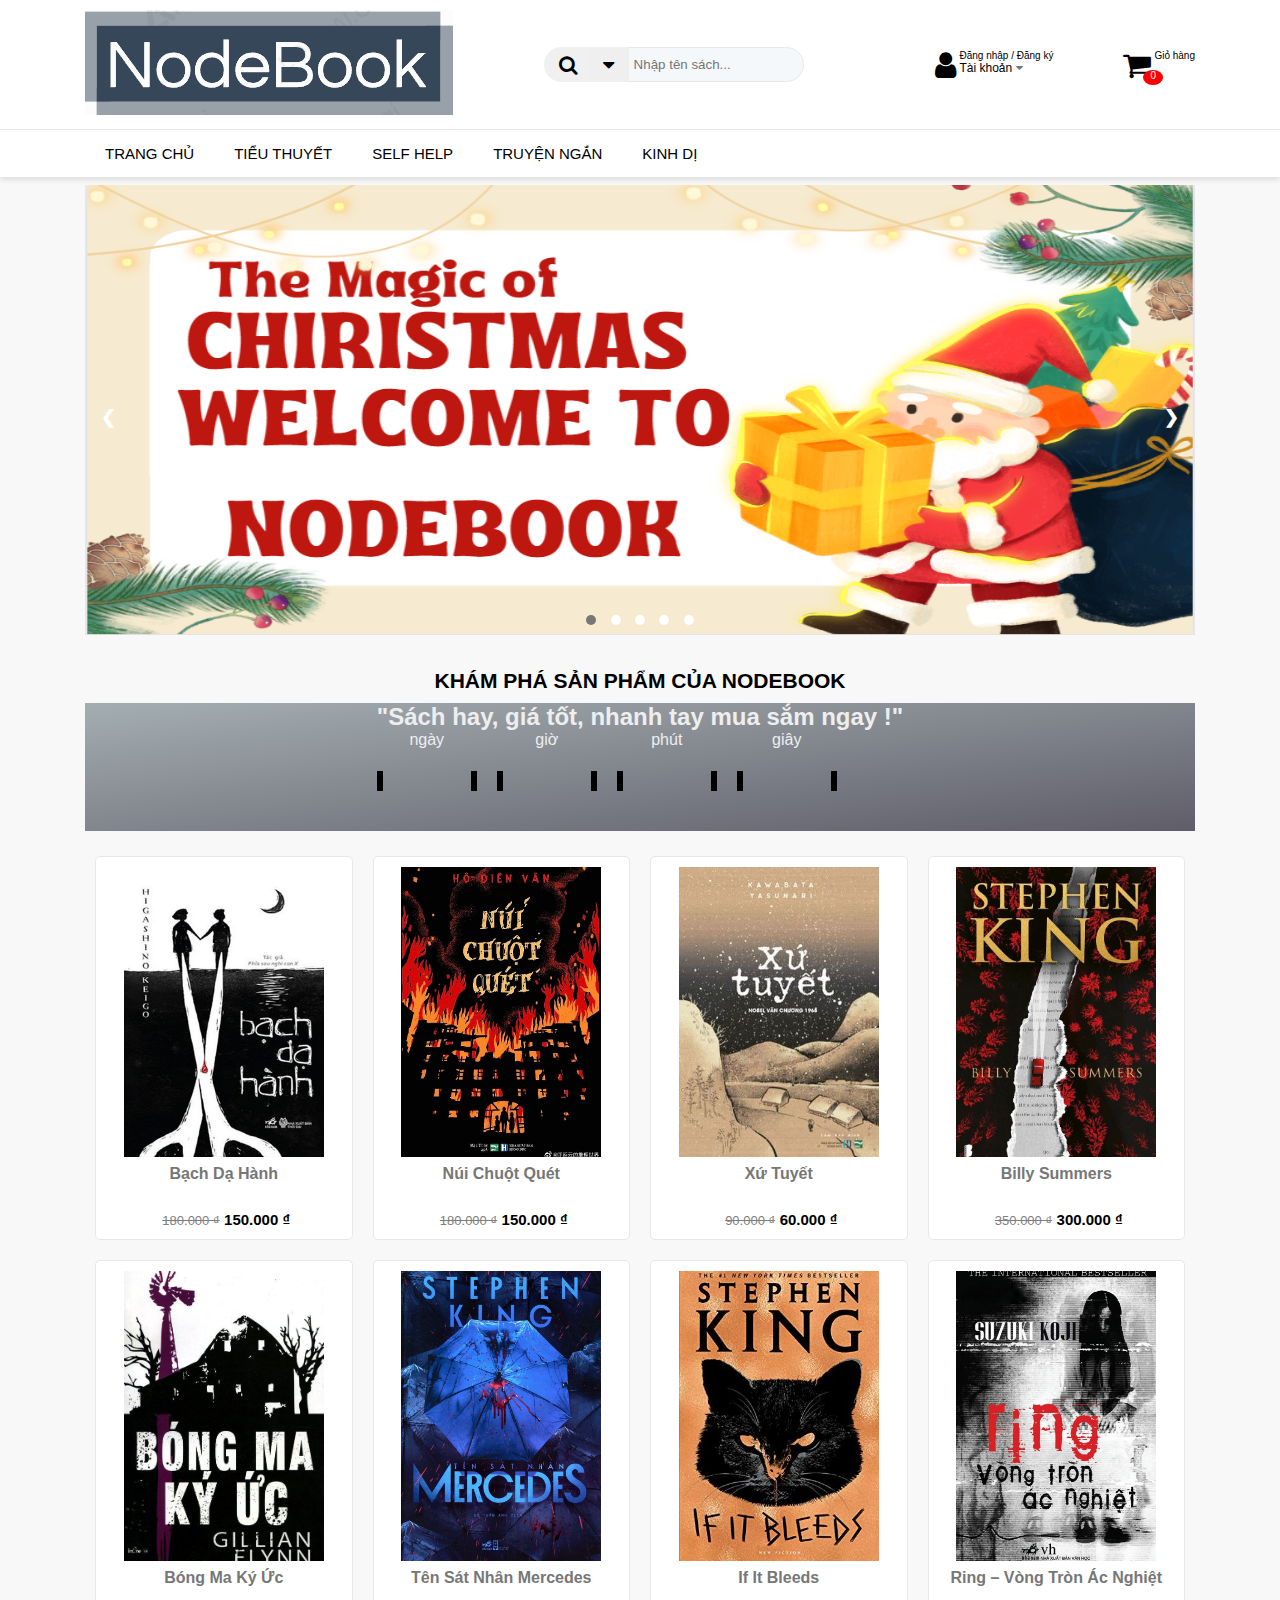
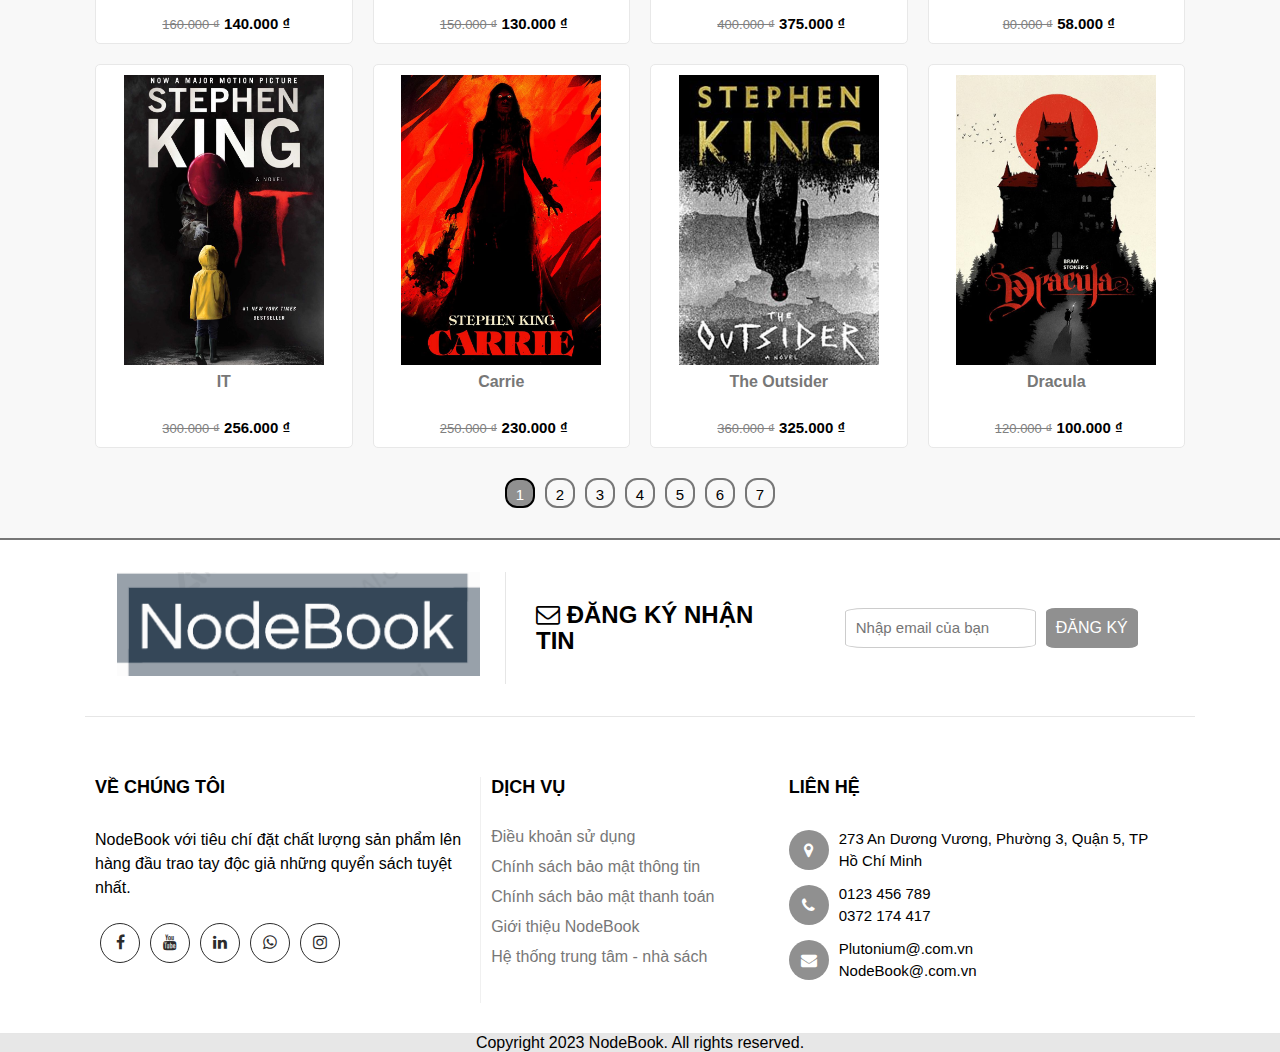
<file: css (1) (1) (1)/css (1)/index.html>
<!DOCTYPE html>
<html lang="en">
<head>
    <meta charset="UTF-8">
    <meta http-equiv="X-UA-Compatible" content="IE=edge">
    <meta name="viewport" content="width=device-width, initial-scale=1.0">
    <title>NodeBook</title>
    <link rel="stylesheet" href="style.css">
    <link rel="stylesheet" href="responsive.css">
    <link rel="stylesheet" href="toast.css">
    <link rel="stylesheet" href="https://cdnjs.cloudflare.com/ajax/libs/font-awesome/4.7.0/css/font-awesome.min.css">
</head>
<body>
    <header>
        <div class="header-top">
            <div class="container">
                <div class="header-top-left">
                    <div class="header-logo">
                        <a href="">
                            <img src="image/logoweb.png" alt="" class="header-logo-img"> 
                        </a>
                    </div>
                </div>
                <div class="header-top-center">
                    <form action="" class="form-search">
                        <span class="search-btn"><i class="fa fa-search"></i></span>
                        <input type="text" class="form-search-input" placeholder="Nhập tên sách..."
                            oninput="searchProducts()">
                        <button class="filter-btn"><i class="fa fa-caret-down"></i></button>
                    </form>
                </div>
                <div class="header-top-right">
                    <ul class="header-top-right-list">
                        <li class="header-top-right-item dropdown open">
                            <i class="fa fa-user"></i>
                            <div class="auth-container">
                                <span class="text-dndk">Đăng nhập / Đăng ký</span>
                                <span class="text-tk">Tài khoản <i class="fa fa-caret-down"></i></span>
                            </div>
                            <ul class="header-top-right-menu">
                                <li><a id="login" href="javascript:;"><i class="fa fa-sign-in"></i> Đăng nhập</a></li>
                                <li><a id="signup" href="javascript:;"><i class="fa fa-user-plus"></i> Đăng ký</a></li>
                            </ul>
                        </li>
                        <li class="header-top-right-item open" onclick="openCart()">
                            <div class="cart-icon-menu">
                                <i class="fa fa-shopping-cart"></i>
                                <span class="count-product-cart">0</span>
                            </div>
                            <span class="text-cart">Giỏ hàng</span>
                        </li>
                    </ul>
                </div>
            </div>
        </div>
    </header>
    <nav class="header-bottom">
        <div class="container">
            <div id="menuMobile" onclick="showMenuMobile()"><i class="fa fa-bars"></i>
            </div>
            <ul id="menu-list" class="menu-list">
                <li ><a href="" class="menu-link">Trang chủ</a></li>
                <li onclick="showCategory('Tiểu thuyết')"><a href="javascript:;" class="menu-link">Tiểu Thuyết</a></li>
                <li  onclick="showCategory('Self help')"><a href="javascript:;" class="menu-link">Self help</a></li>
                <li onclick="showCategory('Truyện ngắn')"><a href="javascript:;" class="menu-link">Truyện ngắn</a></li>
                <li  onclick="showCategory('Kinh dị')"><a href="javascript:;" class="menu-link">Kinh dị</a></li>
            </ul>
        </div>
    </nav>

    <div class="advanced-search">
        <div class="container">
            <div class="advanced-search-category">
                <span>Phân loại </span>
                <select name="" id="advanced-search-category-select" onchange="searchProducts()">
                    <option>Tất cả</option>
                    <option>Tiểu thuyết</option>
                    <option>Self help</option>
                    <option>Truyện ngắn</option>
                    <option>Kinh dị</option>
                </select>
            </div>
            <div class="advanced-search-price">
                <span>Giá từ</span>
                <input type="number" placeholder="tối thiểu" id="min-price" onchange="searchProducts()">
                <span>đến</span>
                <input type="number" placeholder="tối đa" id="max-price" onchange="searchProducts()">
                <button id="advanced-search-price-btn"><i class="fa fa-search"></i></button>
            </div>
            <div class="advanced-search-control">
                <button id="sort-ascending" onclick="searchProducts(1)"><i class="fa fa-arrow-up"></i></button>
                <button id="sort-descending" onclick="searchProducts(2)"><i class="fa fa-arrow-down"></i></button>
                <button id="reset-search" onclick="searchProducts(0)"><i class="fa fa-times-circle"></i></button>
                <button onclick="closeSearchAdvanced()"><i class="fa fa-times"></i></button>
            </div>
        </div>
    </div>
    <main class="main-wrapper">
        <div class="container" id="trangchu">
            <div class="home-slider">
    
    <div class="slideshow-container">
        <div class="mySlides ">
            <img src="image/nodebook.png" >
          </div>
      <div class="mySlides ">
        <img src="image/mery.png" >
      </div>
      <div class="mySlides ">
        <img src="image/sale.png" >
      </div>
      <div class="mySlides ">
        <img src="image/dayof.png" >
      </div>
      <div class="mySlides ">
        <img src="image/thankyou.png" >
      </div>
      <a class="prev" onclick="plusSlides(-1)">❮</a>
      <a class="next" onclick="plusSlides(1)">❯</a>
      <div id="mydot">
        <span class="dot active"></span> 
        <span class="dot"></span> 
        <span class="dot"></span> 
        <span class="dot"></span> 
        <span class="dot"></span> 
      </div>
    </div>
            </div>
            <div class="home-service" id="home-service">
            </div>
            <div class="home-title-block" id="home-title">
                <h2 class="home-title">Khám phá sản phẩm của NodeBook</h2>
            </div>
            <div class="body-countdown">
                <div class="container">
                    <h2>"Sách hay, giá tốt, nhanh tay mua sắm ngay !"</h2>
                    <div class="time">
                        <div class="item">
                            <div id="day"></div>
                            ngày
                        </div>
                        <div class="item">
                            <div id="hour"></div> 
                            giờ
                        </div>
                        <div class="item">
                            <div id="minute"></div> 
                           phút
                        </div>
                        <div class="item">
                            <div id="seconds"></div>
                            giây
                        </div>
                    </div>
                </div>   
            </div>
            <div class="home-products" id="home-products">
            </div>
            <div class="page-nav">
                <ul class="page-nav-list">
                </ul>
            </div>
        </div>
        <div class="container" id="account-user">
            <div class="main-account">
                <div class="main-account-header">
                    <h3>Thông tin tài khoản của bạn</h3>
                    <p>Quản lý thông tin để bảo mật tài khoản</p>
                </div>
                <div class="main-account-body">
                    <div class="main-account-body-col">
                        <form action="" class="info-user">
                            <div class="form-group">
                                <label for="infoname" class="form-label">Họ và tên</label>
                                <input class="form-control" type="text" name="infoname" id="infoname" placeholder="">
                            </div>
                            <div class="form-group">
                                <label for="infophone" class="form-label">Số điện thoại</label>
                                <input class="form-control" type="text" name="infophone" id="infophone" disabled="true"
                                    placeholder="">
                            </div>
                            <div class="form-group">
                                <label for="infoemail" class="form-label">Email</label>
                                <input class="form-control" type="email" name="infoemail" id="infoemail"
                                    placeholder="Thêm địa chỉ email của bạn">
                                <span class="inforemail-error form-message"></span>
                            </div>
                            <div class="form-group">
                                <label for="infoaddress" class="form-label">Địa chỉ</label>
                                <input class="form-control" type="text" name="infoaddress" id="infoaddress"
                                    placeholder="Thêm địa chỉ giao hàng của bạn">
                            </div>
                        </form>
                    </div>
                    <div class="main-account-body-col">
                        <form action="" class="change-password">
                            <div class="form-group">
                                <label for="" class="form-label w60">Mật khẩu hiện tại</label>
                                <input class="form-control" type="password" name="" id="password-cur-info"
                                    placeholder="Nhập mật khẩu hiện tại">
                                <span class="password-cur-info-error form-message"></span>
                            </div>
                            <div class="form-group">
                                <label for="" class="form-label w60">Mật khẩu mới </label>
                                <input class="form-control" type="password" name="" id="password-after-info"
                                    placeholder="Nhập mật khẩu mới">
                                <span class="password-after-info-error form-message"></span>
                            </div>
                            <div class="form-group">
                                <label for="" class="form-label w60">Xác nhận mật khẩu mới</label>
                                <input class="form-control" type="password" name="" id="password-comfirm-info"
                                    placeholder="Nhập lại mật khẩu mới">
                                <span class="password-after-comfirm-error form-message"></span>
                            </div>
                        </form>
                    </div>
                    <div class="main-account-body-row">
                        <div>
                            <button id="save-info-user" onclick="changeInformation()">  Lưu thay đổi</button>
                        </div>
                        <div>
                            <button id="save-password" onclick="changePassword()"> Đổi mật khẩu</button>
                        </div>
                    </div>
                </div>
            </div>
        </div>
        <div class="container" id="order-history">
            <div class="main-account">
                <div class="main-account-header">
                 <h3>Quản lý đơn hàng của bạn</h3>
                    <p>Xem chi tiết, trạng thái của những đơn hàng đã đặt.</p>
                </div>
                <div class="main-account-body">
                    <div class="order-history-section">
                    </div>
                </div>
            </div>
        </div>
    </main>
    <div class="modal product-detail">
        <div class="modal-container mdl-cnt" id="product-detail-content">
        </div>
    </div>
    <div class="modal signup-login">
        <div class="modal-container">
            <button class="form-close" onclick="closeModal()"><i class="fa fa-times"></i></button>
            <div class="forms mdl-cnt">
                <div class="form-content sign-up">
                    <h3 class="form-title">
                        Đăng ký 
                    </h3>
                    <form action="" class="signup-form">
                        <div class="form-group">
                            <label for="fullname" class="form-label">Tên đầy đủ</label>
                            <input id="fullname"  type="text" placeholder="VD: Hoàng"class="form-control">
                            <span class="form-message-name form-message"></span>
                        </div>
                        <div class="form-group">
                            <label for="phone" class="form-label">Số điện thoại</label>
                            <input id="phone" type="text" placeholder="Nhập số điện thoại"class="form-control">
                            <span class="form-message-phone form-message"></span>
                        </div>
                        <div class="form-group">
                            <label for="password" class="form-label">Mật khẩu</label>
                            <div class="input-container">
                                <input id="password" type="password" placeholder="Nhập mật khẩu" class="form-control">
                                <div class="eye" onclick="togglePassword('password', 'eyeIconPassword')">
                                    <i class="fa fa-eye" id="eyeIconPassword"></i>
                                </div>
                            </div>
                            <span class="form-message-password form-message"></span>
                        </div>
                        <div class="form-group">
                            <label for="password_confirmation" class="form-label">Nhập lại mật khẩu</label>
                            <div class="input-container">
                                <input id="password_confirmation" placeholder="Nhập lại mật khẩu" type="password" class="form-control">
                                <div class="eye" onclick="togglePassword('password_confirmation', 'eyeIconConfirmation')">
                                    <i class="fa fa-eye" id="eyeIconConfirmation"></i>
                                </div>
                            </div>
                            <span class="form-message-password-confi form-message"></span>
                        </div>
                        
                        <div class="form-group">
                            <input class="checkbox" required="" type="checkbox" id="checkbox-signup">
                            <label for="checkbox-signup" class="form-checkbox">Tôi đồng ý với <a href="#"
                                    title="chính sách trang web" target="_blank">chính sách trang web</a></label>
                            <p class="form-message-checkbox form-message"></p>
                        </div>
                        <button class="form-submit" id="signup-button">Đăng ký</button>
                    </form>
                    <p class="change-login">Bạn đã có tài khoản ? <a href="javascript:;" class="login-link">Đăng nhập ngay</a></p>
                </div>
                <div class="form-content login">
                    <h3 class="form-title">Đăng nhập</h3>
                   
                    <form action="" class="login-form">
                        <div class="form-group">
                            <label for="phone" class="form-label">Số điện thoại</label>
                            <input id="phone-login" type="text" placeholder="Nhập số điện thoại"
                                class="form-control">
                            <span class="form-message phonelog"></span>
                        </div>
                        <div class="form-group">
                            <label for="password" class="form-label">Mật khẩu</label>
                            <div class="input-container">
                            <input id="password-login" type="password" placeholder="Nhập mật khẩu"
                                class="form-control">
                                <div class="eye" onclick="togglePassword('password-login','eyeIconPassLogin')"> 
                                    <i class="fa fa-eye" id="eyeIconPassLogin"></i>
                            </div>
                        </div>
                            <span class="form-message-check-login form-message"></span>
                        </div>
                        <button class="form-submit" id="login-button">Đăng nhập</button>
                    </form>
                    <p class="change-login">Bạn chưa có tài khoản ? <a href="javascript:;" class="signup-link">Đăng kí
                            ngay</a></p>
                </div>
            </div>
        </div>
    </div>
    <div class="modal-cart">
        <div class="cart-container">
            <div class="cart-header">
                <h3 class="cart-header-title"><i class="fa fa-shopping-cart"></i> Giỏ hàng</h3>
                <button class="cart-close" onclick="closeCart()"><i class="fa fa-times"></i></button>
            </div>
            <div class="cart-body">
                <div class="gio-hang-trong">
                    <i class="fa fa-shopping-basket"></i>
                    <p>Không có sản phẩm nào trong giỏ hàng của bạn</p>
                </div>
                <ul class="cart-list">
                </ul>
            </div>
            <div class="cart-footer">
                <div class="cart-total-price">
                    <p class="text-tt">Tổng tiền:</p>
                    <p class="text-price">0đ</p>
                </div>
                <div class="cart-footer-payment">
                    <button class="them-sach"><i class="fa fa-plus"></i> Mua tiếp</button>
                    <button class="thanh-toan disabled">Thanh toán</button>
                </div>
            </div>
        </div>
    </div>
    <div class="modal detail-order">
        <div class="modal-container mdl-cnt">
            <h3 class="modal-container-title">Thông tin đơn hàng</h3>
            <button class="form-close" onclick="closeModal()"><i class="fa fa-times"></i></button>
            <div class="detail-order-content">
            </div>
        </div>
    </div>
    <footer class="footer">
        <div class="container">
            <div class="footer-top">
                <div class="footer-top-content">
                    <div class="footer-top-img">
                        <img src="image/logoweb.png" alt="">
                    </div>
                    <div class="footer-top-subbox">
                        <div class="footer-top-subs">
                            <h2 class="footer-top-subs-title"><i class="fa fa-envelope-o"></i>
                                Đăng ký nhận tin</h2>
                        </div>
                        <form class="form-ground">
                            <input type="email" class="form-ground-input" placeholder="Nhập email của bạn">
                            <button class="form-ground-btn">
                                <span>ĐĂNG KÝ</span>
                            </button>
                        </form>
                    </div>
                </div>
            </div>
        </div>
        <div class="widget-area">
            <div class="container">
                <div class="widget-row">
                    <div class="widget-row-col-1">
                        <h3 class="widget-title">Về chúng tôi</h3>
                        <div class="widget-row-col-content">
                            <p>NodeBook với tiêu chí đặt chất lượng sản phẩm lên hàng đầu trao tay độc giả những quyển sách tuyệt nhất.</p>
                        </div>
                        <div class="widget-social">
                            <div class="widget-social-item">
                                <a href="">
                                    <i class="fa fa-facebook"></i>
                                </a>
                            </div>
                            <div class="widget-social-item">
                                <a href="">
                                    <i class="fa fa-youtube"></i>
                                </a>
                            </div>
                            <div class="widget-social-item">
                                <a href="">
                                    <i class="fa fa-linkedin"></i>
                                </a>
                            </div>
                            <div class="widget-social-item">
                                <a href="">
                                    <i class="fa fa-whatsapp"></i>
                                </a>
                            </div>
                            <div class="widget-social-item">
                                <a href="">
                                    <i class="fa fa-instagram"></i>
                                </a>
                            </div>
                        </div>
                    </div>
                    <div class="widget-row-col">
                        <h3 class="widget-title">Dịch vụ</h3>
                        <ul class="widget-contact">
                            <li class="widget-contact-item">
                                <a href="">
                                    <span>Điều khoản sử dụng</span>
                                </a>
                            </li>
                            <li class="widget-contact-item">
                                <a href="">
                                    <span>Chính sách bảo mật thông tin</span>
                                </a>
                            </li>
                            <li class="widget-contact-item">
                                <a href="">
                                    <span>Chính sách bảo mật thanh toán</span>
                                </a>
                            </li>
                            <li class="widget-contact-item">
                                <a href="">
                                    <span>Giới thiệu NodeBook</span>
                                </a>
                            </li>
                            <li class="widget-contact-item">
                                <a href="">
                                    <span>Hệ thống trung tâm - nhà sách</span>
                                </a>
                            </li>
                        </ul>
                    </div>
                    <div class="widget-row-col-2">
                        <h3 class="widget-title">Liên hệ</h3>
                        <div class="contact">
                            <div class="contact-item">
                                <div class="contact-item-icon">
                                    <i class="fa fa-map-marker"></i>
                                </div>
                                <div class="contact-content">
                                    <span>273 An Dương Vương, Phường 3, Quận 5, TP Hồ Chí Minh</span>
                                </div>
                            </div>
                            <div class="contact-item">
                                <div class="contact-item-icon">
                                    <i class="fa fa-phone"></i>
                                </div>
                                <div class="contact-content contact-item-phone">
                                    <span>0123 456 789</span>
                                    <br>
                                    <span>0372 174 417</span>
                                </div>
                            </div>
                            <div class="contact-item">
                                <div class="contact-item-icon">
                                    <i class="fa fa-envelope"></i>
                                </div>
                                <div class="contact-content conatct-item-email">
                                    <span>Plutonium@.com.vn</span><br />
                                    <span>NodeBook@.com.vn</span>
                                </div>
                            </div>
                        </div>
                    </div>
                </div>
            </div>
        </div>
    </footer>
    <div class="copyright-wrap">
        <div class="container">
            <div class="copyright-content">
                <p>Copyright 2023 NodeBook. All rights reserved.</p>
            </div>
        </div>
    </div>
    <div class="back-to-top">
        <a href="#"><i class="fa fa-arrow-up"></i></a>
    </div>
    <div class="checkout-page">
        <div class="checkout-header">
            <div class="checkout-return">
                <button onclick="closecheckout()"><i class="fa fa-chevron-left"></i></button>
            </div>
            <h2 class="checkout-title">Thanh toán</h2>
        </div>
        <main class="checkout-section container">
            <div class="checkout-col-left">
                <div class="checkout-row">
                    <div class="checkout-col-title">
                        Thông tin đơn hàng
                    </div>
                    <div class="checkout-col-content">
                        <div class="content-group">
                            <p class="checkout-content-label">Hình thức giao nhận</p>
                            <div class="checkout-type-order">
                                <button class="type-order-btn active" id="giaotannoi">
                                    <i class="fa-duotone fa-moped"></i>
                                    Giao tận nơi
                                </button>
                                <button class="type-order-btn" id="tudenlay">
                                    <i class="fa-duotone fa-box-heart"></i>
                                    Tự đến lấy
                                </button>
                            </div>
                        </div>
                        <div class="content-group">
                            <p class="checkout-content-label">Ngày giao hàng</p>
                            <div class="date-order">
                            </div>
                        </div>
                        <div class="content-group chk-ship" id="giaotannoi-group">
                            <p class="checkout-content-label">Thời gian giao hàng</p>
                            <div class="delivery-time">
                                <input type="radio" name="giaongay" id="giaongay" class="radio">
                                <label for="giaongay">Giao ngay khi xong</label>
                            </div>
                            <div class="delivery-time">
                                <input type="radio" name="giaongay" id="deliverytime" class="radio">
                                <label for="deliverytime">Giao vào giờ</label>
                                <select class="choise-time">
                                    <option data-hours="08" value="08:00" selected="selected">08:00 - 09:00</option>

                                    <option data-hours="09" value="09:00">09:00 - 10:00</option>

                                    <option data-hours="10" value="10:00"> 10:00 - 11:00</option>

                                    <option data-hours="11" value="11:00"> 11:00 - 12:00</option>

                                    <option data-hours="12" value="12:00"> 12:00 - 13:00</option>

                                    <option data-hours="13" value="13:00"> 13:00 - 14:00</option>

                                    <option data-hours="14" value="14:00"> 14:00 - 15:00</option>

                                    <option data-hours="15" value="15:00"> 15:00 - 16:00</option>

                                    <option data-hours="16" value="16:00"> 16:00 - 17:00</option>

                                    <option data-hours="17" value="17:00"> 17:00 - 18:00</option>

                                    <option data-hours="18" value="18:00"> 18:00 - 19:00</option>

                                    <option data-hours="19" value="19:00"> 19:00 - 20:00</option>

                                    <option data-hours="20" value="20:00"> 20:00 - 21:00</option>

                                    <option data-hours="21" value="21:00"> 21:00 - 22:00</option>

                                </select>
                            </div>
                        </div>
                        <div class="content-group" id="tudenlay-group">
                            <p class="checkout-content-label">Lấy hàng tại chi nhánh</p>
                            <div class="delivery-time">
                                <input type="radio" name="chinhanh" id="chinhanh-1" class="radio">
                                <label for="chinhanh-1">273 An Dương Vương, Phường 3, Quận 5</label>
                            </div>
                            <div class="delivery-time">
                                <input type="radio" name="chinhanh" id="chinhanh-2" class="radio">
                                <label for="chinhanh-2">TPHCM, Nguyễn Trãi, Quận 5</label>
                            </div>
                        </div>
                        <div class="content-group">
                            <p class="checkout-content-label">Ghi chú đơn hàng</p>
                            <textarea type="text" class="note-order" placeholder="Nhập ghi chú"></textarea>
                        </div>
                    </div>
                </div>
                <div class="checkout-row">
                    <div class="checkout-col-title">
                        Thông tin người nhận
                    </div>
                    <div class="checkout-col-content">
                        <div class="content-group">
                            <form action="" class="info-nhan-hang">
                                <div class="form-group">
                                    <input id="tennguoinhan" name="tennguoinhan" type="text"
                                        placeholder="Tên người nhận" class="form-control">
                                    <span class="form-message"></span>
                                </div>
                                <div class="form-group">
                                    <input id="sdtnhan" name="sdtnhan" type="text" placeholder="Số điện thoại nhận hàng"
                                        class="form-control">
                                    <span class="form-message"></span>
                                </div>
                                <div class="form-group">
                                    <input id="diachinhan" name="diachinhan" type="text" placeholder="Địa chỉ nhận hàng"
                                        class="form-control chk-ship">
                                    <span class="form-message"></span>
                                </div>
                            </form>
                        </div>
                    </div>
                </div>
            </div>
            <div class="checkout-col-right">
                <p class="checkout-content-label">Đơn hàng</p>
                <div class="bill-total" id="list-order-checkout">
                </div>
                <div class="bill-payment">
                    <div class="total-bill-order">
                    </div>
                    <div class="policy-note">
                        Bằng việc bấm vào nút “Đặt hàng”, tôi đồng ý với
                        <a href="#" target="_blank">chính sách hoạt động</a>
                        của chúng tôi.
                    </div>
                </div>
                <div class="total-checkout">
                    <div class="text">Tổng tiền</div>
                    <div class="price-bill">
                        <div class="price-final" id="checkout-cart-price-final">0</div>
                    </div>
                </div>
                <button class="complete-checkout-btn">Đặt hàng</button>
            </div>
        </main>
    </div>
    <div id="toast"></div>
    <script src="data.js"></script>
    <script src="index.js"></script>
    <script src="toast.js"></script>
</body>

<div class="snowflakes" aria-hidden="true">
  <div class="snowflake">❅</div>
  <div class="snowflake">❆</div>
  <div class="snowflake">❅</div>
  <div class="snowflake">❆</div>
  <div class="snowflake">❅</div>
  <div class="snowflake">❆</div>
  <div class="snowflake">❅</div>
  <div class="snowflake">❆</div>
  <div class="snowflake">❅</div>
  <div class="snowflake">❆</div>
  <div class="snowflake">❅</div>
  <div class="snowflake">❆</div>
</div>

<style>
  @-webkit-keyframes snowflakes-fall {
    0% {top:-10%}
    100% {top:100%}
  }
  @-webkit-keyframes snowflakes-shake {
    0%,100% {-webkit-transform:translateX(0);transform:translateX(0)}
    50% {-webkit-transform:translateX(80px);transform:translateX(80px)}
  }
  @keyframes snowflakes-fall {
    0% {top:-10%}
    100% {top:100%}
  }
  @keyframes snowflakes-shake {
    0%,100%{ transform:translateX(0)}
    50% {transform:translateX(80px)}
  }
  .snowflake {
    color: #fff;
    font-size: 1em;
    font-family: Arial, sans-serif;
    text-shadow: 0 0 5px #000;
    position:fixed;
    top:-10%;
    z-index:9999;
    -webkit-user-select:none;
    -moz-user-select:none;
    -ms-user-select:none;
    user-select:none;
    cursor:default;
    -webkit-animation-name:snowflakes-fall,snowflakes-shake;
    -webkit-animation-duration:10s,3s;
    -webkit-animation-timing-function:linear,ease-in-out;
    -webkit-animation-iteration-count:infinite,infinite;
    -webkit-animation-play-state:running,running;
    animation-name:snowflakes-fall,snowflakes-shake;
    animation-duration:10s,3s;
    animation-timing-function:linear,ease-in-out;
    animation-iteration-count:infinite,infinite;
    animation-play-state:running,running;
  }
  .snowflake:nth-of-type(0){
    left:1%;-webkit-animation-delay:0s,0s;animation-delay:0s,0s
  }
  .snowflake:nth-of-type(1){
    left:10%;-webkit-animation-delay:1s,1s;animation-delay:1s,1s
  }
  .snowflake:nth-of-type(2){
    left:20%;-webkit-animation-delay:6s,.5s;animation-delay:6s,.5s
  }
  .snowflake:nth-of-type(3){
    left:30%;-webkit-animation-delay:4s,2s;animation-delay:4s,2s
  }
  .snowflake:nth-of-type(4){
    left:40%;-webkit-animation-delay:2s,2s;animation-delay:2s,2s
  }
  .snowflake:nth-of-type(5){
    left:50%;-webkit-animation-delay:8s,3s;animation-delay:8s,3s
  }
  .snowflake:nth-of-type(6){
    left:60%;-webkit-animation-delay:6s,2s;animation-delay:6s,2s
  }
  .snowflake:nth-of-type(7){
    left:70%;-webkit-animation-delay:2.5s,1s;animation-delay:2.5s,1s
  }
  .snowflake:nth-of-type(8){
    left:80%;-webkit-animation-delay:1s,0s;animation-delay:1s,0s
  }
  .snowflake:nth-of-type(9){
    left:90%;-webkit-animation-delay:3s,1.5s;animation-delay:3s,1.5s
  }
  .snowflake:nth-of-type(10){
    left:25%;-webkit-animation-delay:2s,0s;animation-delay:2s,0s
  }
  .snowflake:nth-of-type(11){
    left:65%;-webkit-animation-delay:4s,2.5s;animation-delay:4s,2.5s
  }
</style>
</html>
</file>
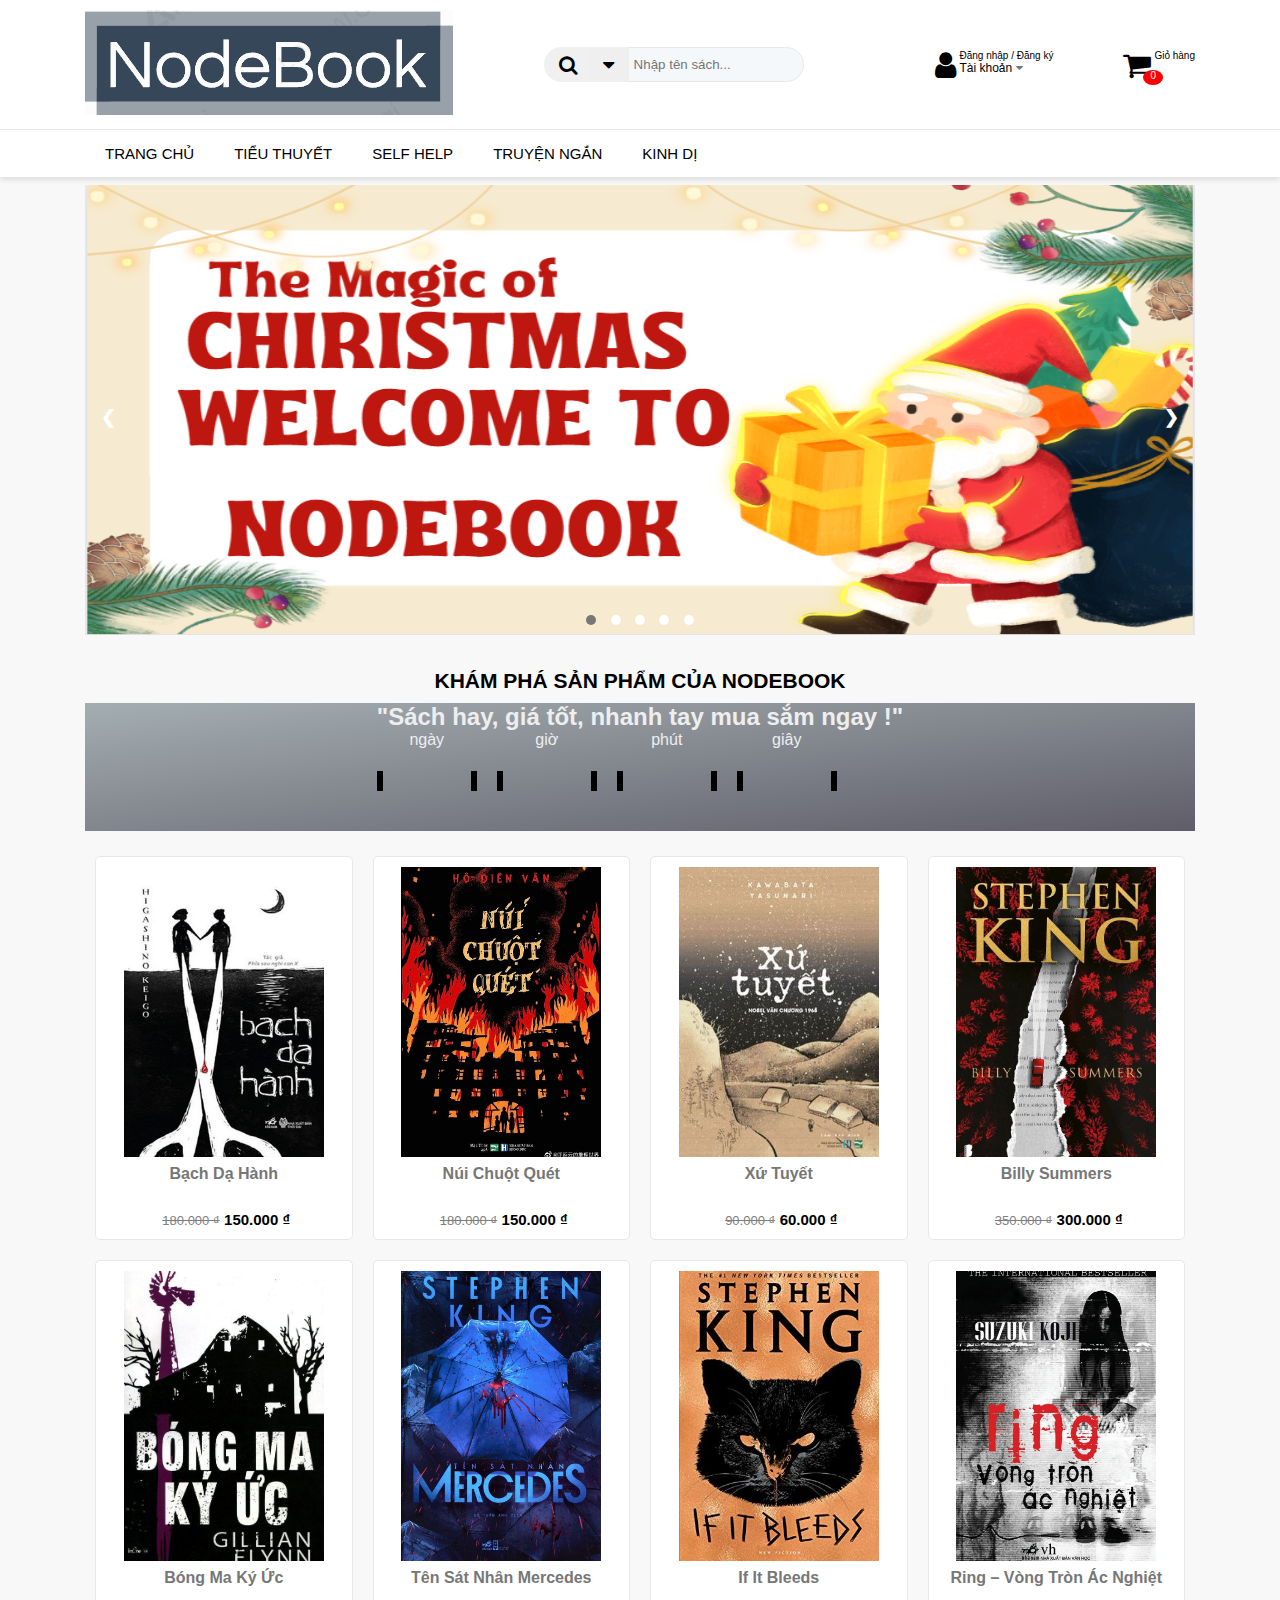
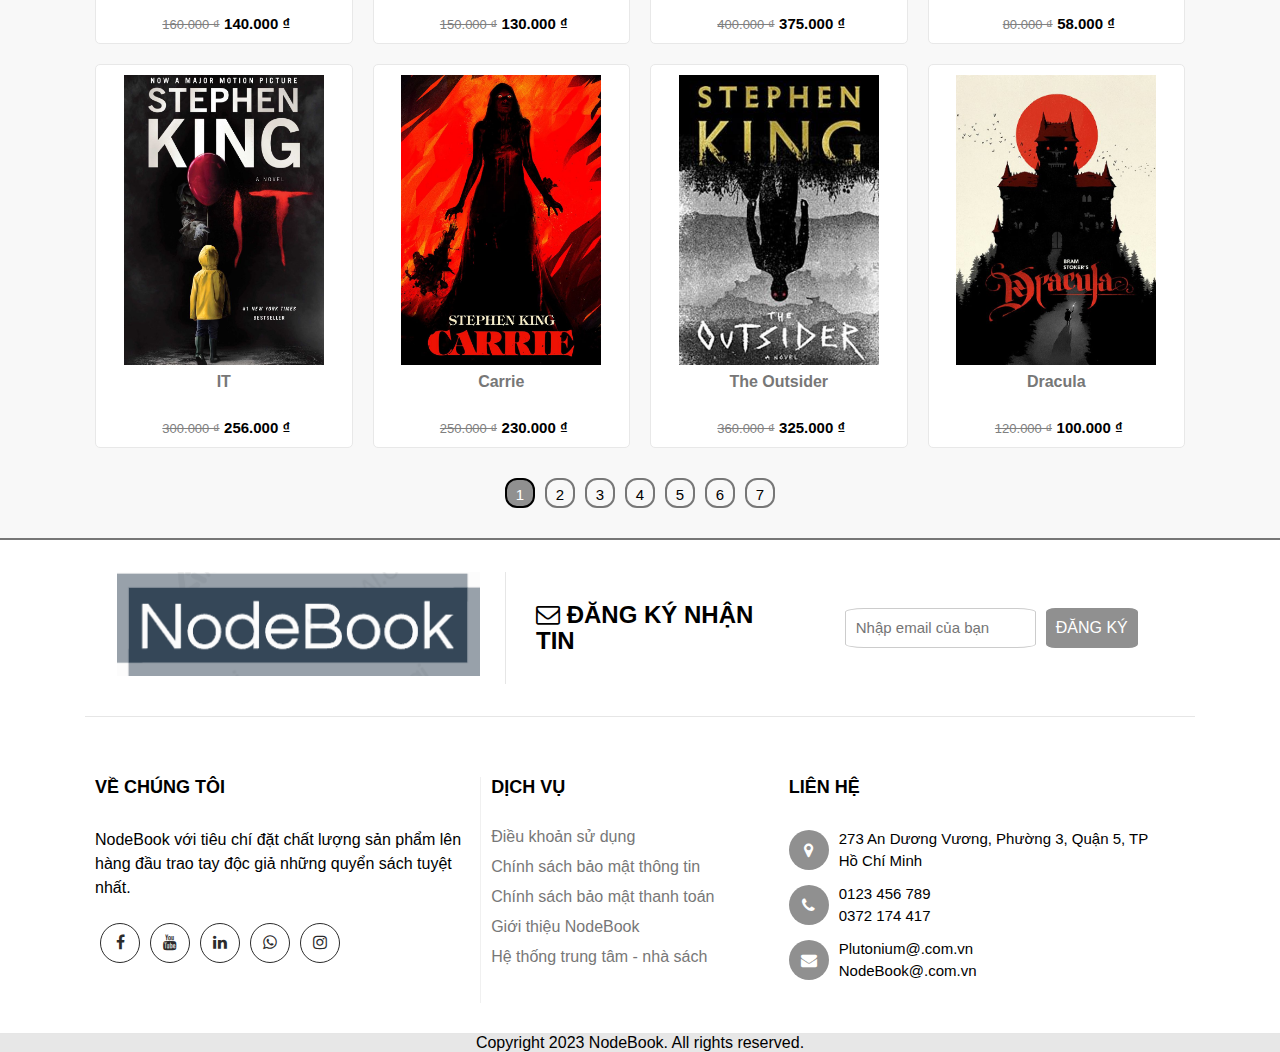
<file: WebThayThanh/css (1)/index.html>
<!DOCTYPE html>
<html lang="en">
<head>
    <meta charset="UTF-8">
    <!-- <meta http-equiv="X-UA-Compatible" content="IE=edge"> -->
    <meta name="viewport" content="width=device-width, initial-scale=1.0">
    <title>NodeBook</title>
    <link rel="stylesheet" href="style.css">
    <link rel="stylesheet" href="responsive.css">
    <link rel="stylesheet" href="toast.css">
    <link rel="stylesheet" href="https://cdnjs.cloudflare.com/ajax/libs/font-awesome/4.7.0/css/font-awesome.min.css">
</head>
<body>
    <header>
        <div class="header-top">
            <div class="container">
                <div class="header-top-left">
                    <div class="header-logo">
                        <a href="">
                            <img src="image/logoweb.png" alt="" class="header-logo-img"> 
                        </a>
                    </div>
                </div>
                <div class="header-top-center">
                    <form action="" class="form-search">
                        <span class="search-btn"><i class="fa fa-search"></i></span>
                        <input type="text" class="form-search-input" placeholder="Nhập tên sách..."
                            oninput="searchProducts()">
                        <button class="filter-btn"><i class="fa fa-caret-down"></i></button>
                    </form>
                </div>
                <div class="header-top-right">
                    <ul class="header-top-right-list">
                        <li class="header-top-right-item dropdown open">
                            <i class="fa fa-user"></i>
                            <div class="auth-container">
                                <span class="text-dndk">Đăng nhập / Đăng ký</span>
                                <span class="text-tk">Tài khoản <i class="fa fa-caret-down"></i></span>
                            </div>
                            <ul class="header-top-right-menu">
                                <li><a id="login" href="javascript:;"><i class="fa fa-sign-in"></i> Đăng nhập</a></li>
                                <li><a id="signup" href="javascript:;"><i class="fa fa-user-plus"></i> Đăng ký</a></li>
                            </ul>
                        </li>
                        <li class="header-top-right-item open" onclick="openCart()">
                            <div class="cart-icon-menu">
                                <i class="fa fa-shopping-cart"></i>
                                <span class="count-product-cart">0</span>
                            </div>
                            <span class="text-cart">Giỏ hàng</span>
                        </li>
                    </ul>
                </div>
            </div>
        </div>
    </header>
    <nav class="header-bottom">
        <div class="container">
            <div id="menuMobile" onclick="showMenuMobile()"><i class="fa fa-bars"></i>
            </div>
            <ul id="menu-list" class="menu-list">
                <li ><a href="" class="menu-link">Trang chủ</a></li>
                <li onclick="showCategory('Tiểu thuyết')"><a href="javascript:;" class="menu-link">Tiểu Thuyết</a></li>
                <li  onclick="showCategory('Self help')"><a href="javascript:;" class="menu-link">Self help</a></li>
                <li onclick="showCategory('Truyện ngắn')"><a href="javascript:;" class="menu-link">Truyện ngắn</a></li>
                <li  onclick="showCategory('Kinh dị')"><a href="javascript:;" class="menu-link">Kinh dị</a></li>
            </ul>
        </div>
    </nav>

    <div class="advanced-search">
        <div class="container">
            <div class="advanced-search-category">
                <span>Phân loại </span>
                <select name="" id="advanced-search-category-select" onchange="searchProducts()">
                    <option>Tất cả</option>
                    <option>Tiểu thuyết</option>
                    <option>Self help</option>
                    <option>Truyện ngắn</option>
                    <option>Kinh dị</option>
                </select>
            </div>
            <div class="advanced-search-price">
                <span>Giá từ</span>
                <input type="number" placeholder="tối thiểu" id="min-price" onchange="searchProducts()">
                <span>đến</span>
                <input type="number" placeholder="tối đa" id="max-price" onchange="searchProducts()">
                <button id="advanced-search-price-btn"><i class="fa fa-search"></i></button>
            </div>
            <div class="advanced-search-control">
                <button id="sort-ascending" onclick="searchProducts(1)"><i class="fa fa-arrow-up"></i></button>
                <button id="sort-descending" onclick="searchProducts(2)"><i class="fa fa-arrow-down"></i></button>
                <button id="reset-search" onclick="searchProducts(0)"><i class="fa fa-times-circle"></i></button>
                <button onclick="closeSearchAdvanced()"><i class="fa fa-times"></i></button>
            </div>
        </div>
    </div>
    <main class="main-wrapper">
        <div class="container" id="trangchu">
            <div class="home-slider">
    
    <div class="slideshow-container">
        <div class="mySlides ">
            <img src="image/nodebook.png" >
          </div>
      <div class="mySlides ">
        <img src="image/mery.png" >
      </div>
      <div class="mySlides ">
        <img src="image/sale.png" >
      </div>
      <div class="mySlides ">
        <img src="image/dayof.png" >
      </div>
      <div class="mySlides ">
        <img src="image/thankyou.png" >
      </div>
      <a class="prev" onclick="plusSlides(-1)">❮</a>
      <a class="next" onclick="plusSlides(1)">❯</a>
      <div id="mydot">
        <span class="dot active"></span> 
        <span class="dot"></span> 
        <span class="dot"></span> 
        <span class="dot"></span> 
        <span class="dot"></span> 
      </div>
    </div>
            </div>
            <div class="home-service" id="home-service">
            </div>
            <div class="home-title-block" id="home-title">
                <h2 class="home-title">Khám phá sản phẩm của NodeBook</h2>
            </div>
            <div class="body-countdown">
                <div class="container">
                    <h2>"Sách hay, giá tốt, nhanh tay mua sắm ngay !"</h2>
                    <div class="time">
                        <div class="item">
                            <div id="day"></div>
                            ngày
                        </div>
                        <div class="item">
                            <div id="hour"></div> 
                            giờ
                        </div>
                        <div class="item">
                            <div id="minute"></div> 
                           phút
                        </div>
                        <div class="item">
                            <div id="seconds"></div>
                            giây
                        </div>
                    </div>
                </div>   
            </div>
            <div class="home-products" id="home-products">
            </div>
            <div class="page-nav">
                <ul class="page-nav-list">
                </ul>
            </div>
        </div>
        <div class="container" id="account-user">
            <div class="main-account">
                <div class="main-account-header">
                    <h3>Thông tin tài khoản của bạn</h3>
                    <p>Quản lý thông tin để bảo mật tài khoản</p>
                </div>
                <div class="main-account-body">
                    <div class="main-account-body-col">
                        <form action="" class="info-user">
                            <div class="form-group">
                                <label for="infoname" class="form-label">Họ và tên</label>
                                <input class="form-control" type="text" name="infoname" id="infoname" placeholder="">
                            </div>
                            <div class="form-group">
                                <label for="infophone" class="form-label">Số điện thoại</label>
                                <input class="form-control" type="text" name="infophone" id="infophone" disabled="true"
                                    placeholder="">
                            </div>
                            <div class="form-group">
                                <label for="infoemail" class="form-label">Email</label>
                                <input class="form-control" type="email" name="infoemail" id="infoemail"
                                    placeholder="Thêm địa chỉ email của bạn">
                                <span class="inforemail-error form-message"></span>
                            </div>
                            <div class="form-group">
                                <label for="infoaddress" class="form-label">Địa chỉ</label>
                                <input class="form-control" type="text" name="infoaddress" id="infoaddress"
                                    placeholder="Thêm địa chỉ giao hàng của bạn">
                            </div>
                        </form>
                    </div>
                    <div class="main-account-body-col">
                        <form action="" class="change-password">
                            <div class="form-group">
                                <label for="password-cur-info" class="form-label w60">Mật khẩu hiện tại</label>
                                <input class="form-control" type="password" name="" id="password-cur-info"
                                    placeholder="Nhập mật khẩu hiện tại">
                                <span class="password-cur-info-error form-message"></span>
                            </div>
                            <div class="form-group">
                                <label for="password-after-info" class="form-label w60">Mật khẩu mới </label>
                                <input class="form-control" type="password" name="" id="password-after-info"
                                    placeholder="Nhập mật khẩu mới">
                                <span class="password-after-info-error form-message"></span>
                            </div>
                            <div class="form-group">
                                <label for="password-comfirm-info" class="form-label w60">Xác nhận mật khẩu mới</label>
                                <input class="form-control" type="password" name="" id="password-comfirm-info"
                                    placeholder="Nhập lại mật khẩu mới">
                                <span class="password-after-comfirm-error form-message"></span>
                            </div>
                        </form>
                    </div>
                    <div class="main-account-body-row">
                        <div>
                            <button id="save-info-user" onclick="changeInformation()">  Lưu thay đổi</button>
                        </div>
                        <div>
                            <button id="save-password" onclick="changePassword()"> Đổi mật khẩu</button>
                        </div>
                    </div>
                </div>
            </div>
        </div>
        <div class="container" id="order-history">
            <div class="main-account">
                <div class="main-account-header">
                 <h3>Quản lý đơn hàng của bạn</h3>
                    <p>Xem chi tiết, trạng thái của những đơn hàng đã đặt.</p>
                </div>
                <div class="main-account-body">
                    <div class="order-history-section">
                    </div>
                </div>
            </div>
        </div>
    </main>
    <div class="modal product-detail">
        <div class="modal-container mdl-cnt" id="product-detail-content">
        </div>
    </div>
    <div class="modal signup-login">
        <div class="modal-container">
            <button class="form-close" onclick="closeModal()"><i class="fa fa-times"></i></button>
            <div class="forms mdl-cnt">
                <div class="form-content sign-up">
                    <h3 class="form-title">
                        Đăng ký 
                    </h3>
                    <form action="" class="signup-form">
                        <div class="form-group">
                            <label for="fullname" class="form-label">Tên đầy đủ</label>
                            <input id="fullname"  type="text" placeholder="VD: Hoàng"class="form-control">
                            <span class="form-message-name form-message"></span>
                        </div>
                        <div class="form-group">
                            <label for="phone" class="form-label">Số điện thoại</label>
                            <input id="phone" type="text" placeholder="Nhập số điện thoại"class="form-control">
                            <span class="form-message-phone form-message"></span>
                        </div>
                        <div class="form-group">
                            <label for="password" class="form-label">Mật khẩu</label>
                            <div class="input-container">
                                <input id="password" type="password" placeholder="Nhập mật khẩu" class="form-control">
                                <div class="eye" onclick="togglePassword('password', 'eyeIconPassword')">
                                    <i class="fa fa-eye" id="eyeIconPassword"></i>
                                </div>
                            </div>
                            <span class="form-message-password form-message"></span>
                        </div>
                        <div class="form-group">
                            <label for="password_confirmation" class="form-label">Nhập lại mật khẩu</label>
                            <div class="input-container">
                                <input id="password_confirmation" placeholder="Nhập lại mật khẩu" type="password" class="form-control">
                                <div class="eye" onclick="togglePassword('password_confirmation', 'eyeIconConfirmation')">
                                    <i class="fa fa-eye" id="eyeIconConfirmation"></i>
                                </div>
                            </div>
                            <span class="form-message-password-confi form-message"></span>
                        </div>
                        
                        <div class="form-group">
                            <input class="checkbox" required="" type="checkbox" id="checkbox-signup">
                            <label for="checkbox-signup" class="form-checkbox">Tôi đồng ý với <a href="#"
                                    title="chính sách trang web" target="_blank">chính sách trang web</a></label>
                            <p class="form-message-checkbox form-message"></p>
                        </div>
                        <button class="form-submit" id="signup-button">Đăng ký</button>
                    </form>
                    <p class="change-login">Bạn đã có tài khoản ? <a href="javascript:;" class="login-link">Đăng nhập ngay</a></p>
                </div>
                <div class="form-content login">
                    <h3 class="form-title">Đăng nhập</h3>
                   
                    <form action="" class="login-form">
                        <div class="form-group">
                            <label for="phone" class="form-label">Số điện thoại</label>
                            <input id="phone-login" type="text" placeholder="Nhập số điện thoại"
                                class="form-control">
                            <span class="form-message phonelog"></span>
                        </div>
                        <div class="form-group">
                            <label for="password" class="form-label">Mật khẩu</label>
                            <div class="input-container">
                            <input id="password-login" type="password" placeholder="Nhập mật khẩu"
                                class="form-control">
                                <div class="eye" onclick="togglePassword('password-login','eyeIconPassLogin')"> 
                                    <i class="fa fa-eye" id="eyeIconPassLogin"></i>
                            </div>
                        </div>
                            <span class="form-message-check-login form-message"></span>
                        </div>
                        <button class="form-submit" id="login-button">Đăng nhập</button>
                    </form>
                    <p class="change-login">Bạn chưa có tài khoản ? <a href="javascript:;" class="signup-link">Đăng kí
                            ngay</a></p>
                </div>
            </div>
        </div>
    </div>
    <div class="modal-cart">
        <div class="cart-container">
            <div class="cart-header">
                <h3 class="cart-header-title"><i class="fa fa-shopping-cart"></i> Giỏ hàng</h3>
                <button class="cart-close" onclick="closeCart()"><i class="fa fa-times"></i></button>
            </div>
            <div class="cart-body">
                <div class="gio-hang-trong">
                    <i class="fa fa-shopping-basket"></i>
                    <p>Không có sản phẩm nào trong giỏ hàng của bạn</p>
                </div>
                <ul class="cart-list">
                </ul>
            </div>
            <div class="cart-footer">
                <div class="cart-total-price">
                    <p class="text-tt">Tổng tiền:</p>
                    <p class="text-price">0đ</p>
                </div>
                <div class="cart-footer-payment">
                    <button class="them-sach"><i class="fa fa-plus"></i> Mua tiếp</button>
                    <button class="thanh-toan disabled">Thanh toán</button>
                </div>
            </div>
        </div>
    </div>
    <div class="modal detail-order">
        <div class="modal-container mdl-cnt">
            <h3 class="modal-container-title">Thông tin đơn hàng</h3>
            <button class="form-close" onclick="closeModal()"><i class="fa fa-times"></i></button>
            <div class="detail-order-content">
            </div>
        </div>
    </div>
    <footer class="footer">
        <div class="container">
            <div class="footer-top">
                <div class="footer-top-content">
                    <div class="footer-top-img">
                        <img src="image/logoweb.png" alt="">
                    </div>
                    <div class="footer-top-subbox">
                        <div class="footer-top-subs">
                            <h2 class="footer-top-subs-title"><i class="fa fa-envelope-o"></i>
                                Đăng ký nhận tin</h2>
                        </div>
                        <form class="form-ground">
                            <input type="email" class="form-ground-input" placeholder="Nhập email của bạn">
                            <button class="form-ground-btn">
                                <span>ĐĂNG KÝ</span>
                            </button>
                        </form>
                    </div>
                </div>
            </div>
        </div>
        <div class="widget-area">
            <div class="container">
                <div class="widget-row">
                    <div class="widget-row-col-1">
                        <h3 class="widget-title">Về chúng tôi</h3>
                        <div class="widget-row-col-content">
                            <p>NodeBook với tiêu chí đặt chất lượng sản phẩm lên hàng đầu trao tay độc giả những quyển sách tuyệt nhất.</p>
                        </div>
                        <div class="widget-social">
                            <div class="widget-social-item">
                                <a href="">
                                    <i class="fa fa-facebook"></i>
                                </a>
                            </div>
                            <div class="widget-social-item">
                                <a href="">
                                    <i class="fa fa-youtube"></i>
                                </a>
                            </div>
                            <div class="widget-social-item">
                                <a href="">
                                    <i class="fa fa-linkedin"></i>
                                </a>
                            </div>
                            <div class="widget-social-item">
                                <a href="">
                                    <i class="fa fa-whatsapp"></i>
                                </a>
                            </div>
                            <div class="widget-social-item">
                                <a href="">
                                    <i class="fa fa-instagram"></i>
                                </a>
                            </div>
                        </div>
                    </div>
                    <div class="widget-row-col">
                        <h3 class="widget-title">Dịch vụ</h3>
                        <ul class="widget-contact">
                            <li class="widget-contact-item">
                                <a href="">
                                    <span>Điều khoản sử dụng</span>
                                </a>
                            </li>
                            <li class="widget-contact-item">
                                <a href="">
                                    <span>Chính sách bảo mật thông tin</span>
                                </a>
                            </li>
                            <li class="widget-contact-item">
                                <a href="">
                                    <span>Chính sách bảo mật thanh toán</span>
                                </a>
                            </li>
                            <li class="widget-contact-item">
                                <a href="">
                                    <span>Giới thiệu NodeBook</span>
                                </a>
                            </li>
                            <li class="widget-contact-item">
                                <a href="">
                                    <span>Hệ thống trung tâm - nhà sách</span>
                                </a>
                            </li>
                        </ul>
                    </div>
                    <div class="widget-row-col-2">
                        <h3 class="widget-title">Liên hệ</h3>
                        <div class="contact">
                            <div class="contact-item">
                                <div class="contact-item-icon">
                                    <i class="fa fa-map-marker"></i>
                                </div>
                                <div class="contact-content">
                                    <span>273 An Dương Vương, Phường 3, Quận 5, TP Hồ Chí Minh</span>
                                </div>
                            </div>
                            <div class="contact-item">
                                <div class="contact-item-icon">
                                    <i class="fa fa-phone"></i>
                                </div>
                                <div class="contact-content contact-item-phone">
                                    <span>0123 456 789</span>
                                    <br>
                                    <span>0372 174 417</span>
                                </div>
                            </div>
                            <div class="contact-item">
                                <div class="contact-item-icon">
                                    <i class="fa fa-envelope"></i>
                                </div>
                                <div class="contact-content conatct-item-email">
                                    <span>Plutonium@.com.vn</span><br />
                                    <span>NodeBook@.com.vn</span>
                                </div>
                            </div>
                        </div>
                    </div>
                </div>
            </div>
        </div>
    </footer>
    <div class="copyright-wrap">
        <div class="container">
            <div class="copyright-content">
                <p>Copyright 2023 NodeBook. All rights reserved.</p>
            </div>
        </div>
    </div>
    <div class="back-to-top">
        <a href="#"><i class="fa fa-arrow-up"></i></a>
    </div>
    <div class="checkout-page">
        <div class="checkout-header">
            <div class="checkout-return">
                <button onclick="closecheckout()"><i class="fa fa-chevron-left"></i></button>
            </div>
            <h2 class="checkout-title">Thanh toán</h2>
        </div>
        <main class="checkout-section container">
            <div class="checkout-col-left">
                <div class="checkout-row">
                    <div class="checkout-col-title">
                        Thông tin đơn hàng
                    </div>
                    <div class="checkout-col-content">
                        <div class="content-group">
                            <p class="checkout-content-label">Hình thức giao nhận</p>
                            <div class="checkout-type-order">
                                <button class="type-order-btn active" id="giaotannoi">
                                    <i class="fa-duotone fa-moped"></i>
                                    Giao tận nơi
                                </button>
                                <button class="type-order-btn" id="tudenlay">
                                    <i class="fa-duotone fa-box-heart"></i>
                                    Tự đến lấy
                                </button>
                            </div>
                        </div>
                        <div class="content-group">
                            <p class="checkout-content-label">Ngày giao hàng</p>
                            <div class="date-order">
                            </div>
                        </div>
                        <div class="content-group chk-ship" id="giaotannoi-group">
                            <p class="checkout-content-label">Thời gian giao hàng</p>
                            <div class="delivery-time">
                                <input type="radio" name="giaongay" id="giaongay" class="radio">
                                <label for="giaongay">Giao ngay khi xong</label>
                            </div>
                            <div class="delivery-time">
                                <input type="radio" name="giaongay" id="deliverytime" class="radio">
                                <label for="deliverytime">Giao vào giờ</label>
                                <select class="choise-time">
                                    <option data-hours="08" value="08:00" selected="selected">08:00 - 09:00</option>

                                    <option data-hours="09" value="09:00">09:00 - 10:00</option>

                                    <option data-hours="10" value="10:00"> 10:00 - 11:00</option>

                                    <option data-hours="11" value="11:00"> 11:00 - 12:00</option>

                                    <option data-hours="12" value="12:00"> 12:00 - 13:00</option>

                                    <option data-hours="13" value="13:00"> 13:00 - 14:00</option>

                                    <option data-hours="14" value="14:00"> 14:00 - 15:00</option>

                                    <option data-hours="15" value="15:00"> 15:00 - 16:00</option>

                                    <option data-hours="16" value="16:00"> 16:00 - 17:00</option>

                                    <option data-hours="17" value="17:00"> 17:00 - 18:00</option>

                                    <option data-hours="18" value="18:00"> 18:00 - 19:00</option>

                                    <option data-hours="19" value="19:00"> 19:00 - 20:00</option>

                                    <option data-hours="20" value="20:00"> 20:00 - 21:00</option>

                                    <option data-hours="21" value="21:00"> 21:00 - 22:00</option>

                                </select>
                            </div>
                        </div>
                        <div class="content-group" id="tudenlay-group">
                            <p class="checkout-content-label">Lấy hàng tại chi nhánh</p>
                            <div class="delivery-time">
                                <input type="radio" name="chinhanh" id="chinhanh-1" class="radio">
                                <label for="chinhanh-1">273 An Dương Vương, Phường 3, Quận 5</label>
                            </div>
                            <div class="delivery-time">
                                <input type="radio" name="chinhanh" id="chinhanh-2" class="radio">
                                <label for="chinhanh-2">TPHCM, Nguyễn Trãi, Quận 5</label>
                            </div>
                        </div>
                        <div class="content-group">
                            <p class="checkout-content-label">Ghi chú đơn hàng</p>
                            <textarea type="text" class="note-order" placeholder="Nhập ghi chú"></textarea>
                        </div>
                    </div>
                </div>
                <div class="checkout-row">
                    <div class="checkout-col-title">
                        Thông tin người nhận
                    </div>
                    <div class="checkout-col-content">
                        <div class="content-group">
                            <form action="" class="info-nhan-hang">
                                <div class="form-group">
                                    <input id="tennguoinhan" name="tennguoinhan" type="text"
                                        placeholder="Tên người nhận" class="form-control">
                                    <span class="form-message"></span>
                                </div>
                                <div class="form-group">
                                    <input id="sdtnhan" name="sdtnhan" type="text" placeholder="Số điện thoại nhận hàng"
                                        class="form-control">
                                    <span class="form-message"></span>
                                </div>
                                <div class="form-group">
                                    <input id="diachinhan" name="diachinhan" type="text" placeholder="Địa chỉ nhận hàng"
                                        class="form-control chk-ship">
                                    <span class="form-message"></span>
                                </div>
                            </form>
                        </div>
                    </div>
                </div>
            </div>
            <div class="checkout-col-right">
                <p class="checkout-content-label">Đơn hàng</p>
                <div class="bill-total" id="list-order-checkout">
                </div>
                <div class="bill-payment">
                    <div class="total-bill-order">
                    </div>
                    <div class="policy-note">
                        Bằng việc bấm vào nút “Đặt hàng”, tôi đồng ý với
                        <a href="#" target="_blank">chính sách hoạt động</a>
                        của chúng tôi.
                    </div>
                </div>
                <div class="total-checkout">
                    <div class="text">Tổng tiền</div>
                    <div class="price-bill">
                        <div class="price-final" id="checkout-cart-price-final">0</div>
                    </div>
                </div>
                <button class="complete-checkout-btn">Đặt hàng</button>
            </div>
        </main>
    </div>
    <div id="toast"></div>
    <!-- <script src="data.js"></script> -->
    <script src="index.js"></script>
    <script src="toast.js"></script>
</body>

<div class="snowflakes" aria-hidden="true">
  <div class="snowflake">❅</div>
  <div class="snowflake">❆</div>
  <div class="snowflake">❅</div>
  <div class="snowflake">❆</div>
  <div class="snowflake">❅</div>
  <div class="snowflake">❆</div>
  <div class="snowflake">❅</div>
  <div class="snowflake">❆</div>
  <div class="snowflake">❅</div>
  <div class="snowflake">❆</div>
  <div class="snowflake">❅</div>
  <div class="snowflake">❆</div>
</div>

<style>
  @-webkit-keyframes snowflakes-fall {
    0% {top:-10%}
    100% {top:100%}
  }
  @-webkit-keyframes snowflakes-shake {
    0%,100% {-webkit-transform:translateX(0);transform:translateX(0)}
    50% {-webkit-transform:translateX(80px);transform:translateX(80px)}
  }
  @keyframes snowflakes-fall {
    0% {top:-10%}
    100% {top:100%}
  }
  @keyframes snowflakes-shake {
    0%,100%{ transform:translateX(0)}
    50% {transform:translateX(80px)}
  }
  .snowflake {
    color: #fff;
    font-size: 1em;
    font-family: Arial, sans-serif;
    text-shadow: 0 0 5px #000;
    position:fixed;
    top:-10%;
    z-index:9999;
    -webkit-user-select:none;
    -moz-user-select:none;
    -ms-user-select:none;
    user-select:none;
    cursor:default;
    -webkit-animation-name:snowflakes-fall,snowflakes-shake;
    -webkit-animation-duration:10s,3s;
    -webkit-animation-timing-function:linear,ease-in-out;
    -webkit-animation-iteration-count:infinite,infinite;
    -webkit-animation-play-state:running,running;
    animation-name:snowflakes-fall,snowflakes-shake;
    animation-duration:10s,3s;
    animation-timing-function:linear,ease-in-out;
    animation-iteration-count:infinite,infinite;
    animation-play-state:running,running;
  }
  .snowflake:nth-of-type(0){
    left:1%;-webkit-animation-delay:0s,0s;animation-delay:0s,0s
  }
  .snowflake:nth-of-type(1){
    left:10%;-webkit-animation-delay:1s,1s;animation-delay:1s,1s
  }
  .snowflake:nth-of-type(2){
    left:20%;-webkit-animation-delay:6s,.5s;animation-delay:6s,.5s
  }
  .snowflake:nth-of-type(3){
    left:30%;-webkit-animation-delay:4s,2s;animation-delay:4s,2s
  }
  .snowflake:nth-of-type(4){
    left:40%;-webkit-animation-delay:2s,2s;animation-delay:2s,2s
  }
  .snowflake:nth-of-type(5){
    left:50%;-webkit-animation-delay:8s,3s;animation-delay:8s,3s
  }
  .snowflake:nth-of-type(6){
    left:60%;-webkit-animation-delay:6s,2s;animation-delay:6s,2s
  }
  .snowflake:nth-of-type(7){
    left:70%;-webkit-animation-delay:2.5s,1s;animation-delay:2.5s,1s
  }
  .snowflake:nth-of-type(8){
    left:80%;-webkit-animation-delay:1s,0s;animation-delay:1s,0s
  }
  .snowflake:nth-of-type(9){
    left:90%;-webkit-animation-delay:3s,1.5s;animation-delay:3s,1.5s
  }
  .snowflake:nth-of-type(10){
    left:25%;-webkit-animation-delay:2s,0s;animation-delay:2s,0s
  }
  .snowflake:nth-of-type(11){
    left:65%;-webkit-animation-delay:4s,2.5s;animation-delay:4s,2.5s
  }
</style>
</html>
</file>
<file: css (1) (1) (1)/css (1)/style.css>
:root {
    --white: #fff;
    --black: #000;
    --text-color: #777;
    --blue: rgb(144, 144, 144);
}

ul,
li {
    list-style: none;
    padding: 0;
}
a {
    text-decoration: none;
}

* {
    padding: 0;
    margin: 0;
    box-sizing: border-box;
}

html {
    scroll-behavior: smooth;
}

body {
    background-color: #F8F8F8;
    position: relative;
}

body,input,button,textarea,pre {
    font-family: Arial, Helvetica, sans-serif;
    -webkit-tap-highlight-color: rgba(0, 0, 0, 0)
}

/* Chrome, Safari, Edge, Opera */
input::-webkit-outer-spin-button,input::-webkit-inner-spin-button {
    -webkit-appearance: none;
    margin: 0;
}

/* Firefox */
input[type=number] {
    -moz-appearance: textfield;
}

.container {
    max-width: 1130px;
    padding: 0 10px;
    margin: 0 auto;
}

/* Header Menu */
header {
    background-color: var(--white);
    position: sticky;
    top:0;
    z-index: 15;    
}

.header-top{
  border-bottom: 1px #e8e8e8 solid;
}

.header-top .container {
    padding: 10px;
    display: flex;
    align-items: center;
    justify-content: space-between;
}

.header-logo-img {
    width: 100%;
}

.header-top-center {
    padding: 0 30px;
    flex: 1;
}


.form-search {
    display: flex;
    justify-content: center;
    position: relative;
}

.form-search-input {
    height: 35px;
    outline:none;
    border: none;
    padding-right: 20px;
    background-color: #f0f0f0;
    padding: 10px 20px;
    padding-left: 40px;
    border-top-right-radius: 99px;
    border-bottom-right-radius: 99px;
    width: 50%;
    min-width: 40px;
     border: 1px solid #e8e8e8;
    background-color: #f5f8fa; 
}

.filter-btn,.search-btn {
    border: none;
    outline: none;
    font-size: 20px;
    height: 35px;
    padding: 0 15px;
    cursor: pointer;
    display: flex;
    align-items: center;
}

.search-btn {
    background-color: #f0f0f0;
    border-top-left-radius: 99px;
    border-bottom-left-radius: 99px;
}

.filter-btn{
    color: var(--black);
    position: relative;
   right: 51%;
   
}

.header-top-right>ul {
    display: flex;
    column-gap: 70px;
}

.header-top-right-item {
    display: flex;
    justify-content: space-between;
    cursor: pointer;
}

.auth-container {
    display: flex;
    flex-direction: column;
}

.text-dndk {
    font-size: 10px;
}

.text-tk {
    font-size: 12px;
}
.text-cart{
    font-size: 10px;
}
.header-top-right-item {
    position: relative;
}

.header-top-right-item i {
    font-size: 30px;
    margin-right: 3px;
    color: var(--black);
}

.text-tk i {
    font-size: 12px !important;
    color: var(--text-color) !important;
}

.cart-icon-menu {
    position: relative;
}

.cart-icon-menu span {
    color: var(--white);
    background: red;
    height: 15px;
    left: 20px;
    top: 20px;
    border-radius: 50%;
    font-size: 10px;
    font-weight: 500;
    position: absolute;
    padding: 0px 7px;
    z-index: 10000;
}

@keyframes slidein {
    from {
        left: -300px;
        top: 800px;
    }
    to {
        left: 20px;
        top: 20px;
    }
}

.header-top-right-item:hover .header-top-right-menu {
    visibility: visible;
    transform: translateY(0);
    opacity: 1;
}

.header-top-right-menu {
    position: absolute;
    top: 30px;
    border-radius: 5px;
    background-color: var(--white);
    border: 1px solid rgb(239, 239, 239);
    box-shadow: 0 3px 5px 0 rgb(0 0 0 / 10%);
    min-width: 175px;
    visibility: hidden;
    transform: translateY(20px);
    opacity: 0;
    transition: visibility 0.3s, transform 0.4s, opacity 0.3s;
}

.header-top-right-menu li a {
    font-size: 14px;
    display: inline-block;
    padding: 8px 20px;
    color: var(--text-color);
    width: 100%;
}

.header-top-right-menu li i {
    font-size: 14px;
    margin-right: 5px;
}

.header-top-right-menu li:hover {
    background-color: #eee;
}

.header-top-right-menu .border {
    border-top: 1px solid #eee;
}

.header-bottom{ 
    transition: transform 0.6s ease;
    position: fixed;
    left: 0;
    right: 0;
    background-color: var(--white);
    box-shadow: 0 3px 5px 0 rgb(0 0 0 / 10%);
    z-index: 4;
}

.container .menu-list{
    background-color: var(--white);
}

.header-bottom.hide{
    transform: translateY(-50px);
}

.header-top-right-menu{
    right: 0;
}

.menu-list {
    display: flex;
    white-space: nowrap;
}

#menuMobile {
 text-align: right;
 font-size: 20px;
 padding: 10px;
display: none;
 cursor: pointer;
 z-index: 10;
}
.menu-link {
    color: var(--black);
    display: inline-block;
    padding: 15px 20px;
    text-transform: uppercase;
    position: relative;
    font-size: 15px;
}

.menu-link:hover::after {
    visibility: visible;
    transform: scale(1);
}

.menu-link::after {
    content: "";
    position: absolute;
    height: 2px;
    transform: scale(0);
    width: 100%;
    left: 0;
    bottom: 0;
    background-color: var(--blue);
    transition: all 0.3s ease;
}

.advanced-search{
    background-color: var(--white);
    position: fixed;
    z-index: 11;
    width: 100%;
    transform: translateY(-50px);
    transition: transform 0.6s ease;
}

.advanced-search.open{
    transform: translateY(0);
    box-shadow: 0 3px 5px 0 rgb(0 0 0 / 10%);
}

.advanced-search .container{
    display: flex;
    justify-content: space-around;
    align-items: center;
}

.advanced-search-price{
    display: flex;
    height: 49px;
    align-items: center;
}

#advanced-search-category-select{
    height: 35px;
    outline: none;
    border: none;
    border-radius: 5px;
    padding: 0 10px;
    background-color: #f0f0f0;
    border-right: 10px solid #f0f0f0;
    cursor: pointer;
}

.advanced-search-price input{
    border: none;
    outline: none;
    height: 35px;
    width: 100px;
    padding: 0 10px;
    background-color: #f0f0f0;
    border-radius: 5px;
}

.advanced-search span{
    margin: 0 10px;
    font-size: 15px;
    color: var(--text-color);
}

#advanced-search-price-btn,.advanced-search-control button{
    height: 35px;
    width: 35px;
    border: none;
    outline: none;
    border-radius: 5px;
    cursor: pointer;
}

#advanced-search-price-btn{
    margin-left: 10px;
    background-color: var(--black);
    color: var(--white);
    font-size: 20px;
}

.advanced-search-control button:hover{
    background-color: var(--blue);
    color: var(--white);
}

/* Main Menu */
.main-wrapper {
    overflow: hidden;
    padding-top: 55px;
}
/* slideshow */
.slideshow-container {
   
    position: relative; 
    margin: auto;
}

.mySlides img{
    width: 100%;
    height: 450px;
}

.prev, .next {
    cursor: pointer;
    position: absolute;
    top: 50%;
    width: auto;
    margin-top: -22px;
    padding: 16px;
    color: white;
    font-weight: bold;
    font-size: 18px;
    transition: 0.6s ease;
    border-radius: 0 3px 3px 0;
    user-select: none;
}

.next {
right: 0;
border-radius: 5px 0 0 5px;
}

.prev:hover, .next:hover {
background-color: #ccc;
font-size: 12px;
}

.dot {
    height: 10px;
    width: 10px;
    margin: 0 5px;
    background-color: white; 
    border-radius: 50%;
    display: inline-block;
  }
  
 .dot.active {
    background-color: var(--text-color); 
  }
  #mydot{
    text-align: center;
    position: absolute;
    bottom: 10px;
    width: 100%;
  }
/* countdown */
.body-countdown{
    margin:0;
    width: 100%;
    min-height: 30px;
    color:#eee;
    background-image: linear-gradient(
        to bottom right,
        #a4aeb1,
        #5f5d69
    );
    display: flex;
    justify-content: center;
    align-items: center;
}
.body-countdown .container{
    text-align: center;
}

.time .item{
    position: relative;
}
.time{
    display: grid;
    grid-template-columns: 100px 100px 100px 100px;
    column-gap: 20px;
    grid-template-rows: 100px;
}
#day,
#hour,
#minute,
#seconds{
    font-size: 40px;
    font-weight: bold;
}
.time .item::before,
.time .item::after
{
    position: absolute;
    width:6px;
    height:20px;
    background-color: var(--black);
    content:'';
    left:0;
    top:50%;
    transform: translate(0,-50%);
}
.time .item::after{
    left: unset;
    right:0;
}

.home-title-block {
    padding: 0 10px 10px;
    scroll-margin-top: 80px;
}

.home-title {
    /* font-family: 'Lobster', cursive; */
    text-align: center;
    font-size: 21px;
    text-transform: uppercase;
    margin-top: 30px;
}
.no-result{
    width: 100%;
    text-align: center;
    margin: 10px 0;
}

.no-result-h{
    font-size: 25px;
    margin: 10px
}

.no-result-p{
    width: 100%;
    color: #757575;
    text-align: center;
}

.no-result i{
    color: #757575;
    font-size: 80px;
    margin-top: 30px;
}

.home-products {
    display: flex;
    flex-wrap: wrap;
    margin-top: 15px;
}

.col-product {
    width: 25%;
    padding: 10px;
    overflow: hidden;
}

.card-product {
    background-color: var(--white);
    border-radius: 5px;
    border: 1px solid #e8e8e8;
    position: relative;
}

.card-header {
    overflow: hidden;
    position: relative;
    
}

.card-image {
    height: 300px;
    width: 200px;
    object-fit: cover;
    transition: transform 0.3s ease;
    display: block;
    margin: 0 auto;
   padding-top: 10px;
   position: relative;
}

.card-image:hover {
    transform: scale(1.05);
}

.card-image-link {
    display: block;
    width: 100%;
    height: 100%;
}

.card-content {
    padding: 8px 10px;
    text-align: center;
}

.card-title-link {
    color: var(--text-color);
    font-size: 16px;
    font-weight: 600;
    
}
.card-title{
    max-height: 20px;
    
}
.card-footer {
    padding: 10px;
    
}

.product-price{
    text-align: center;
    padding-top: 10px;
}

.product-price .current-price {
    color: var(--black);
    font-weight: 600;
    font-size: 15px
}

.product-price .old-price {
    text-decoration: line-through;
    color: #808080;
    font-size: 13px;
    margin-left: 5px;
}

/* Page Nav  */

.page-nav,.page-nav-list {
    display: flex;
    justify-content: center;
    align-items: center;
    column-gap: 10px;
    margin-top: 10px;
}

.page-nav-item a {
    display: inline-block;
    color: var(--black);
    border: 2px solid var(--text-color);
    height: 30px;
    width: 30px;
    text-align: center;
    line-height: 30px;
    border-radius: 40%;
    font-size: 15px;
}

.page-nav-item.active a,.page-nav-item a:hover {
    background-color: var(--blue);
    color: var(--white);
    border: 2px solid var(--black);
}

/*Modal Box*/
.modal {
    background-color: rgba(0, 0, 0, .8);
    position: fixed;
    top: 0;
    right: 0;
    left: 0;
    bottom: 0;
    display: flex;
    justify-content: center;
    align-items: center;
    opacity: 0;
    pointer-events: none;
    transition: opacity 0.3s ease;
    z-index: 16;
}

.modal.open {
    pointer-events: auto;
    opacity: 1;
}

.modal.open .modal-container{
    transform: scale(1);
}

.modal-close {
    background-color: rgb(0 0 0 / 40%);
    height: 1px;
    width: 1px;
    border-radius: 50%;
    font-size: 15px;
    color: var(--white);
    border: 0;
    position: absolute;
    top: 2px;
    right: 5px;
    padding: 20px;
    cursor: pointer;
    display: flex;
    justify-content: center;
    align-items: center;
}

.modal-close i {
    transition: all 0.5s;
}

.modal-close:hover i {
    transform: rotate(360deg)
}

.modal-container {
    background-color: var(--white);
    max-height: calc(100vh - 60px);
    box-shadow: 0px 4px 30px rgb(0 0 0 / 25%);
    border-radius: 5px;
    overflow: hidden;
    overflow-y: scroll;
    overflow-y: overlay;
    position: relative;
    transform: scale(0.8);
    transition: 0.3s ease;
}
.modal-header {
    float: left; /* Ảnh sẽ nằm bên trái */
    margin-right: 30px; /* Để tạo khoảng cách giữa ảnh và nội dung bên phải */
}
.product-details {
    display: inline-block; /* Các phần tử con sẽ nằm cùng hàng */
    vertical-align: top; /* Để ảnh và nội dung nằm chung đỉnh */
}
.product-detail .modal-container {
    width: 585px;
}

.signup-login .modal-container {
    width: 380px;
}

.detail-order .modal-container {
    width: 550px;
}

.detail-order-content {
    padding: 20px
}

.modal-container::-webkit-scrollbar {
    width: 5px;
    height: 0;
}

.modal-container::-webkit-scrollbar-track {
    margin: 370px 0 80px;
}

.modal-container::-webkit-scrollbar-thumb {
    background: rgba(0, 0, 0, 0);
    border-radius: 10px;
    -webkit-box-shadow: rgba(255, 255, 255, 0.3) 0 0 0 1px;
    box-shadow: rgba(255, 255, 255, 0.3) 0 0 0 1px;
}

.modal-container:hover::-webkit-scrollbar-thumb {
    background: rgba(0, 0, 0, 0.45);
}

.modal-body {
    padding: 20px;
}

.product-image {
    max-width: 200px;
    max-height:300px;
    object-fit: cover;
    position: relative;
    top: 10px;
    left: 10px;
}

h2.product-title {
    font-size: 18px;
    font-weight: 600;
    margin-bottom: 10px;
}

.product-control {
    display: flex;
    justify-content: space-between;
    align-items: center;
    margin-bottom: 10px;
   padding: 10px;
}

.priceBox .current-price {
    color: var(--blue);
    font-weight: 600;
    font-size: 17px;
}

.priceBox .old-price {
    text-decoration: line-through;
    color: #808080;
    font-size: 13px;
    margin-left: 5px;
}

.buttons_added {
    display: inline-flex;
    white-space: nowrap;
}

.is-form {
    background-color: #f9f9f9;
    height: 25px;
    width: 25px;
    border: 1px solid #ddd;
    cursor: pointer;
    line-height: 20px;
}

.is-form:focus,.input-text:focus {
    outline: none;
}

.is-form.plus,.is-form.minus {
    border-radius: 50%;
}

.input-qty {
    background-color: #fff;
    height: 25px;
    width: 30px;
    text-align: center;
    font-size: 14px;
    display: inline-block;
    margin: 0 5px;
    border: 1px solid #ddd;
    padding: 0;
    border-radius: 5px;
    outline: none;
}

.input-qty::-webkit-outer-spin-button,
.input-qty::-webkit-inner-spin-button {
    --webkit-appearance: none;
    margin: 0;
}

.product-description {
    color: var(--black);
    font-size: 15px;
    width: 100%;
    padding-top: 10px;
    border-top: 1px #e6e6e6 solid;
}

.notebox {
    border-top: 1px solid #eee;
    padding: 12px 20px;
    width: 100%;
}

.notebox-title {
    color: #808080;
    text-transform: uppercase;
    font-size: 13px;
    font-weight: 600;
    margin-bottom: 10px;
}

.descBox{
    padding: 10px;
    clear: both;
}

.text-note {
    width: 100%;
    height: 100px;
    border: none;
    outline: none;
    border-radius: 5px;
    padding: 15px;
    background-color: #F7F7F7;
    font-size: 14px;
}

.modal-footer {
    padding: 12px 20px;
    display: flex;
    justify-content: space-between;
    border-top: 1px solid #eee;
    background-color: var(--white);
    position: sticky;
    bottom: 0;

}

.price-total {
    display: flex;
    flex-direction: column;
}

.price-total .thanhtien {
    color: #808080;
    font-size: 13px;
}

.price-total .price {
    color: var(--blue);
    font-weight: 600;
    font-size: 16px;
}

.modal-footer-control button {
    background-color: var(--blue);
    border: none;
    outline: none;
    color: var(--white);
    padding: 10px 25px;
    font-size: 15px;
    border-radius: 25px;
    font-weight: 500;
    cursor: pointer;
}

/*  Sign up */

.modal.signup-login .modal-container {
    overflow: hidden;
}

.modal-container .forms {
    width: 200%;
    display: flex;
    align-items: center;
}

.modal-container.active .forms {
    height: 375px;
}

.modal-container.active .sign-up {
    margin-left: -50%;
}

.form-content {
    padding: 20px;
    width: 50%;
}

.form-title {
    text-align: center;
    padding-bottom: 10px;
    font-size: 20px;
}

.login-form,
.signup-form {
    margin-top: 10px;
}

.form-label {
    margin-bottom: 5px;
    display: inline-block;
    font-size: 12px;
    font-weight: 600;
}

.form-control {
    width: 100%;
    height: 40px;
    position: relative;
    padding: 12px;
    margin: 3px;
    border: 1px solid #e5e5e5;
    border-radius: 5px;
    outline: none;
    transition: border 0.3s linear;
}

.form-control:focus {
    border-color: var(--blue);
}

.form-message {
    color: red;
    font-size: 10px;
    margin-top: 10px;
    margin-left: 3px;
}

.form-submit {
    width: 100%;
    height: 40px;
    margin: 3px;
    outline: none;
    border: none;
    color: var(--white);
    background-color: var(--blue);
    border-radius: 5px;
    cursor: pointer;
    text-transform: uppercase;
}

.form-close {
    background-color: rgba(0, 0, 0, .3);
    height: 30px;
    width: 30px;
    position: absolute;
    right: 5px;
    top: 5px;
    border-radius: 50%;
    border: none;
    outline: none;
    cursor: pointer;
}

.change-login a,
label a {
    color: var(--blue);
}

.change-login {
    padding-top: 10px;
    text-align: center;
    font-size: 15px;
}

.input-container{
    position: relative;
}

.eye {
    position: absolute;
    bottom: 15px;
    left: 320px;
    cursor: pointer;
    color: var(--text-color);
}

/* Cart */
.modal-cart {
    background-color: rgba(0, 0, 0, .6);
    position: fixed;
    top: 0;
    right: 0;
    left: 0;
    bottom: 0;
    z-index: 16;
    display: flex;
    align-items: center;
    flex-direction: row;
    justify-content: flex-end;
    visibility: hidden;
}

.modal-cart.open {
    visibility: visible;

}

.modal-cart.open .cart-container {
    visibility: visible;
    transform: translateX(0);
}

.cart-container {
    overflow: hidden;
    position: relative;
    background-color: var(--white);
    width: 500px;
    height: calc(100% - 30px);
    right: 15px;
    border-radius: 10px;
    display: flex;
    flex-direction: column;
    padding-top: 66px;
    padding-bottom: 119px;
    transform: translateX(100%);
    visibility: hidden;
    transition: transform 0.5s cubic-bezier(0.645, 0.045, 0.355, 1), visibility 0.5s cubic-bezier(0.645, 0.045, 0.355, 1);
}

.cart-header {
    display: flex;
    justify-content: space-between;
    align-items: center;
    padding: 15px 20px;
    border-bottom: 1px solid #eee;
    position: absolute;
    top: 0;
    left: 0;
    width: 100%;
    background-color: var(--white);
}

.cart-header-title {
    font-weight: 600;
}

.cart-header-title i {
    font-size: 20px;
    margin-right: 10px;
}

.cart-close {
    background-color: var(--white);
    border: none;
    outline: none;
    color: var(--black);
    border: 2px solid var(--black);
    padding: 10px;
    border-radius: 50%;
    height: 30px;
    width: 30px;
    display: flex;
    align-items: center;
    justify-content: center;
    font-size: 16px;
    cursor: pointer;
}

.cart-body {
    flex-grow: 1;
    padding: 10px 20px;
    overflow: auto;
}

.gio-hang-trong {
    display: flex;
    flex-direction: column;
    align-items: center;
    padding-top: 20px;
}

.gio-hang-trong i {
    font-size: 70px;
}

.gio-hang-trong p {
    font-size: 14px;
    margin-top: 20px;
}

.cart-item {
    list-style: none;
    padding: 15px 0;
    border-bottom: 1px solid #eee;
}

.cart-item-info {
    display: flex;
    justify-content: space-between;
}

.cart-item-title {
    font-size: 15px;
    width: 70%;
}

.cart-item-price {
    color: #666666;
    font-weight: 500;
    width: 30%;
    text-align: right;
    font-size: 14px;
}

.product-note {
    font-size: 13px;
    color: #808080;
    font-style: italic;
    margin-top: 5px;
}

.product-note i {
    margin-right: 5px;
}

.cart-item-control {
    display: flex;
    justify-content: space-between;
    margin-top: 10px;
}

.cart-item-delete {
    border: none;
    background-color: var(--blue);
    padding: 5px ;
    color: var(--white);
    border-radius: 5px;
    cursor: pointer;
    position: relative;
}
.cart-footer {
    padding: 20px;
    border-top: 1px solid #eee;
    position: absolute;
    bottom: 0;
    width: 100%;
}

.cart-total-price {

    display: flex;
    justify-content: space-between;
}

.cart-total-price .text-price,
.cart-total-price .text-tt {
    font-weight: 600;
    font-size: 18px;
}

.cart-total-price .text-price {
    color: red;
}

.cart-footer-payment {
    display: flex;
    column-gap: 10px;
    margin-top: 15px;
}

.cart-footer-payment button {
    outline: none;
    border: none;
    font-size: 15px;
    padding: 10px;
    border-radius: 5px;
    width: 50%;
    cursor: pointer;
}

button.them-sach {
    background-color: var(--white);
    border: 2px solid;
}

button.them-sach:hover{
    background-color: #25D366;
    color: var(--white);
}

button.thanh-toan {
    background-color: var(--blue);
    color: var(--white);
}

button.thanh-toan:hover{
    background-color: rgb(10, 133, 182);
}
button.thanh-toan.disabled {
    cursor: default;
    opacity: 0.5;
    pointer-events: none;
}

#trangchu.hide {
    display: none;
}

#account-user {
    display: none !important;
}

#account-user.open {
    display: flex !important;
}

#order-history {
    display: none !important;
}

#order-history.open {
    display: flex !important;
    justify-content: center;
}

/* Trang thong tin tai khoan */
#account-user {
    display: flex;
    justify-content: center;
    background-color: #fff;
}

.sidebar-account {
    width: 20%;
    margin-right: 40px;
}

.menu-account {
    border: 1px solid #dae2e6;
}

.menu-account-item {
    padding: 10px 15px;
    color: var(--text-color);
    display: block;
    height: 100%;
    font-size: 15px;
    cursor: pointer;
}

.menu-account-item:hover,
.menu-account-item.active {
    background-color: #eee;
}

.menu-account-item:not(last-child) {
    border-bottom: 1px solid #eee;
}

.menu-account-item i {
    margin-right: 5px;
}

.main-account {
    width: 80%;
    border: 1px solid #dae2e6;
    padding: 20px;
}

.main-account.active {
    display: block;
}


.main-account-header {
    padding-bottom: 15px;
    border-bottom: 1px solid #eee;
}

.main-account-body {
    display: flex;
    flex-wrap: wrap;
}

.main-account-body-row {
    width: 100%;
    display: flex;
}

.main-account-body-row>div {
    width: 50%;
}


.main-account-body-col {
    padding-top: 10px;
    width: 50%;
}

.main-account-body-col .form-group {
    margin-right: 30px;
}

#save-password,
#save-info-user {
    border: none;
    outline: none;
    color: var(--white);
    background-color: var(--blue);
    padding: 10px 15px;
    cursor: pointer;
    border-radius: 5px;
   margin-top: 5px;
}

input[type=number] {
    --moz-appearance: textfield;
}

/* Order History */
.order-history-section {
    padding-top: 20px;
    width: 100%;
}

.order-history-group {
    border: 1px solid #e5e5e5;
    padding: 15px;
    border-radius: 10px;
    margin-bottom: 20px;
}

.order-history {
    display: flex;
    justify-content: space-between;
    margin-bottom: 15px;
    position: relative;
}

.order-history-left {
    display: flex;
}

.order-history-left img {
    width: 100px;
    height: 100px;
    object-fit: cover;
    margin-right: 14px;
    border-radius: 5px;
}

.order-history-info p {
    margin-top: 7px;
}

.order-history-info h4 {
    font-weight: 500;
    color: var(--text-color);
    font-size: 16px;
}

.order-history-note {
    color: #0000008a;
    font-size: 14px;
}

.order-history-price {
    display: flex;
    flex-direction: column;
    justify-content: center;
}

.order-history-old-price {
    font-size: 14px;
    text-decoration: line-through;
    color: #808080;
}

.order-history-current-price {
    color: var(--blue);
    font-weight: 500;
}

.order-history-control {
    border-top: 1px solid #f0f0f0;
    padding-top: 20px;
    display: flex;
    justify-content: space-between;
}

#order-history-detail,
.order-history-status-sp {
    background-color: #eee;
    padding: 5px 15px;
    border-radius: 15px;
    font-size: 14px;
    color: var(--text-color);
    text-transform: uppercase;
    position: relative;
}

.order-history-status-sp.complete{
    background-color: #27ae60;
    color: var(--white);
}

.order-history-status-sp.no-complete{
    background-color: #f04e2e;
    color: var(--white);
}

#order-history-detail {
    outline: none;
    border: none;
    cursor: pointer;
    background-color: #e5e5e5;
    color: var(--text-color);
}

#order-history-detail i {
    margin-right: 5px;
}

.order-history-total-desc {
    font-size: 15px;
    margin-right: 15px;
}

.order-history-toltal-price {
    color: var(--blue);
    font-size: 22px;
    font-weight: 500;
}

.empty-order-section{
    text-align: center;
}

.empty-order-img{
    width: 250px;
    margin-bottom: 20px;
}

/* Footer */
/* Css footer */
.footer {
    background-color: var(--white);
    margin-top: 30px;
    border-top: 2px solid var(  --text-color);
}

.footer .container {
    margin: 0 auto;
    display: block;
}

.footer-top {
    padding: 32px;
    border-bottom: 1px solid #e6e6e6;
    display: flex;
    justify-content: center;
    align-items: center;
    font-size: 16px;
    font-weight: 600;
}

.footer-top-content {
    display: flex;
    line-height: 26px;
    justify-content: space-between;
    
}
.widget-top-item img{
    max-width: 40%;
    height: auto;
}
.footer-top-img {
    border-right: 1px solid #e6e6e6;
    padding-right: 25px;
}

.footer-top-img img {
    max-width: 100%;
}

.footer-top-subbox {
    display: flex;
    justify-content: space-between;
    align-items: center;
    margin-left: 30px;
}

.footer-top-subs-title {
    text-transform: uppercase;
}

.form-ground {
    margin-left: 50px;
    line-height: 26px;
    display: flex;
}

.form-ground-input,
.form-ground-btn {
    height: 40px;
    max-width: 60%;
    border-radius: 10%;
    font-weight: 500;
    font-size: 16px;
    padding: 10px;
}

.form-ground-input {
    
    border: 1px solid #ccc;
    color: #4D5765;
    outline: none;
    font-size: 15px;
}

.form-ground-btn {
   margin-left: 10px;
    cursor: pointer;
    background: var(--blue);
    overflow: hidden;
    outline: none;
    border: none;
    color: white;
    text-transform: uppercase;
}


.form-ground-btn:hover {
    color: #010f1c;
    
}

.widget-area {
    padding: 60px 0 30px;
}

.widget-row {
    display: flex;
    justify-content: space-between;
}

.widget-row-col-1 {
    width: 40%;
    border-right: 1px #f0f0f0 solid;
 
}
.widget-row-col{
    width: 30%;
}
.widget-row>div{
    padding: 0 10px 10px;
}

.widget-title {
    font-size: 18px;
    text-transform: uppercase;
    font-weight: bold;
    padding-bottom: 10px;
    margin-bottom: 20px;
    position: relative;
}

.widget-row-col-content {
    padding-bottom: 18px;
    font-size: 16px;
    font-weight: 400;
    line-height: 1.5;
}

.widget-social {
    display: flex;
}

.widget-social-item {
    margin: 5px;
    width: 40px;
    height: 40px;
    border-radius: 50%;
    border: 1px solid #2C2C2C;
    display: flex;
    justify-content: center;
    align-items: center;
    cursor: pointer;
    transition: transform 0.3s linear;
}

.widget-contact-item {
    margin-bottom: 12px;
}
.widget-contact-item span {
    display: block;
    color: var(--text-color);
    
}
.widget-contact-item :hover span {
    transform: translateX(5px);
    color: var(--blue);
    transition: transform 0.3s linear;
}

.widget-social-item:hover {
    background-color: var(--blue);
    transform: scale(1.1);
    border: none;
}

.widget-social-item:hover i {
    color: #fff;
}

.widget-social-item i {
    color: #2C2C2C;
}

.contact-item {
    display: flex;
    align-items: center;
    margin-bottom: 10px;
}

.contact-item-icon {
    width: 40px;
    height: 40px;
    border-radius: 50%;
    display: flex;
    justify-content: center;
    align-items: center;
    background: var(--blue);
    color: var(--white)
}

.contact-content {
    margin-left: 10px;
    width: 80%;
    line-height: 1.5;
    font-size: 15px;
}

.copyright-content {
    display: flex;
    align-items: center;
    justify-content: center;
    background-color: #e7e7e7;
}
.copyright-wrap{
    border-top: 1px #e6e6e6 solid;
    background-color: #e7e7e7;
}
/* Back to top */
.back-to-top a {
    visibility: hidden;
    position: fixed;
    right: 40px;
    bottom: 70px;
    height: 40px;
    width: 40px;
    background-color: var(--blue);
    color: var(--white);
    text-align: center;
    line-height: 40px;
    border-radius: 50%;
    z-index: 2;
}

.back-to-top.active a {
    visibility: visible;
}

/* Checkout Page */
.checkout-page {
    background-color: #f5f5f5;
    position: fixed;
    top: 0;
    right: 0;
    left: 0;
    bottom: 0;
    z-index: 100;
    overflow-y: auto;
    transform: translateX(100%);
    transition: all 0.5s ease;
}

.checkout-page.active {
    transform: translateX(0);
}

.checkout-header {
    background-color: var(--white);
    text-align: center;
    padding: 20px;
    border-bottom: 1px solid #eee;
    position: sticky;
    top: 0;
    width: 100%;
    z-index: 10;
}

.checkout-return {
    float: left;
}

.checkout-return button {
    float: left;
    border: none;
    width: 30px;
    background-color: transparent;
    outline: none;
    font-size: 20px;
    cursor: pointer;
    color: var(--text-color);
}

.checkout-title {
    font-weight: 700;
    font-size: 20px;
    color: var(--text-color);
}

.checkout-section {
    padding-top: 15px;
    display: flex;
    column-gap: 20px;
}

.checkout-row,
.checkout-col-right {
    background-color: var(--white);
    border-radius: 5px;
    border: 1px solid rgba(0, 0, 0, 0.15);
    box-shadow: 0px 4px 10px rgb(0 0 0 / 3%);
    margin-bottom: 20px;
}

.checkout-col-right {
    border: 1px solid var(--blue);
    padding: 15px;
    height: 100%;
}

.checkout-col-right .checkout-content-label {
    font-size: 17px;
}

.content-group {
    padding: 15px 20px
}

.checkout-content-label {
    color: var(--black);
    font-weight: 600;
    margin-bottom: 15px;
}

.checkout-col-left {
    width: 70%;

}

.checkout-col-right {
    width: 30%;

}

.checkout-col-title {
    padding: 15px;
    position: relative;
    font-size: 15px;
    line-height: 100%;
    text-transform: uppercase;
    color: #222222;
    font-weight: 700;
    text-align: center;
    border-bottom: 1px solid #E7E7E7;
}

.checkout-type-order {
    display: flex;
    column-gap: 15px;
}

.type-order-btn {
    width: 50%;
    height: 50px;
    cursor: pointer;
    font-size: 16px;
    background-color: #f6f6f6;
    border: none;
    border-radius: 5px;
    display: flex;
    align-items: center;
    justify-content: center;
    font-weight: 600;
}

.type-order-btn:hover,
.type-order-btn.active {
    border: 1px solid var(--blue);
    background-color: var(--white);
    color: var(--text-color);
}

.type-order-btn i {
    font-size: 22px;
    margin-right: 20px;
}

#tudenlay-group {
    display: none;
}

.content-group.chk-ship {
    display: flex;
    flex-direction: column;
}

.date-order {
    display: flex;
    justify-content: space-between;
    column-gap: 20px;
}

.pick-date {
    width: 100%;
    display: flex;
    flex-direction: column;
    align-items: center;
    justify-content: center;
    background: #F6F6F6;
    border-radius: 6px;
    font-size: 12px;
    -webkit-transition: 0.2s;
    transition: 0.2s;
    color: #666666;
    padding: 10px 0;
}

.pick-date.active,
.pick-date:hover {
    background: var(--blue);
    color: #FFFFFF;
}

.delivery-time:not(:last-child) {
    margin-bottom: 15px;
}

.delivery-time {
    display: flex;
    align-items: center;
}

.choise-time {
    font-size: 14px;
    border: 1px solid var(--blue);
    height: 32px;
    outline: none !important;
    margin-left: 30px;
    background-color: var(--white);
    border-radius: 5px;
    padding: 3px
}

.note-order {
    background: #FFF6ED;
    width: 100%;
    border: none;
    outline: none;
    min-height: 80px;
    border-radius: 6px;
    padding: 13px;
    font-size: 14px;
    line-height: 100%;
    color: #222222;
}

.bill-total {
    margin-bottom: 20px;
}

.book-total {
    display: flex;
    margin-bottom: 10px;
}

.book-total .count {
    width: 27px;
    flex-shrink: 0;
    margin-right: 40px;
    font-size: 14px;
    line-height: 140%;
    display: block;
    color: var(--text-color);
    font-weight: 600;
}

.book-total .info-book {
    -webkit-box-flex: 1;
    -ms-flex-positive: 1;
    flex-grow: 1;
}

.book-total .name-book {
    font-size: 14px;
    color: var(--text-color);
    line-height: 140%;
    font-weight: 600;
}

.bill-payment {
    padding-top: 25px;
    border-top: 1px solid #D3D3D3;
    margin-bottom: 25px;
}

.priceFlx {
    display: flex;
    justify-content: space-between;
    margin-bottom: 10px;
    font-size: 15px;
}

.policy-note {
    font-size: 12px;
    color: #666666;
    margin: 15px 0;
}

.policy-note a {
    color: var(--blue);
}

.priceFlx .count {
    color: var(--blue);
    font-size: 12px;
}

.price-detail span {
    font-weight: 500;
}

.total-checkout {
    display: flex;
    justify-content: space-between;
    padding-top: 20px;
    border-top: 1px solid var(--blue)
}

.price-bill {
    display: flex;
    flex-direction: column;
    align-items: flex-end;
}

.price-final {
    color: var(--blue);
    font-weight: 600;
}

.price-ori {
    color: #666666;
    font-size: 13px;
    display: inline-block;
    margin-top: 6px;
    text-decoration-line: line-through;
}

.discount {
    color: #629050;
}

.complete-checkout-btn {
    width: 100%;
    height: 40px;
    outline: none;
    border: none;
    cursor: pointer;
    color: var(--white);
    background-color: var(--blue);
    text-align: center;
    border-radius: 5px;
    margin-top: 20px;
    font-size: 15px;
    font-weight: 600;
}

.modal-container-title {
    display: inline-block;
    margin-top: 16px;
    margin-left: 20px;
    text-transform: uppercase;
}

.detail-order-item {
    display: flex;
    justify-content: space-between;
    border-bottom: 1px solid #eee;
    padding: 10px 0;
}

.detail-order-item-left {
    width: 40%;
}

.detail-order-item-right {
    white-space: nowrap;
    overflow: hidden;
    text-overflow: ellipsis;
}

.detail-order-item i {
    color: var(--blue);
    margin-right: 5px;
}

.header-top-right-item.close{
    display: none;
}
</file>
<file: css (1) (1) (1)/css (1)/responsive.css>
@media (max-width: 992px) {
    .col-product {
        width: 33.33%;
    }

    .card-image {
        height: 250px;
        width:160px;
    }

    .header-top-center {
        padding: 0;
    }

    .footer-top-content{
        flex-direction: column;
        align-items: center;
    }
    .mySlides img{
        width: 100%;
        height: 300px;
    }
    .footer-top-img{
        margin-bottom: 20px;
        border: none;
    }
    .footer-top-subs-text{
        display: none;
    }

    .widget-row {
        flex-direction: row;
        flex-wrap: wrap;
        padding: 0 15px;
    }

    .widget-row-col-1 {
        width: 100%;
        padding-bottom: 20px;
        border-right: none;
    }

    .widget-row-col {
        width: 50%;
        padding-bottom: 20px;
    }
    .widget-row-col2{
        width: 30%;
        padding-bottom: 20px;
        flex-wrap: wrap;
    }
}

@media (max-width: 827px) {
    .advanced-search-price input{
        width: 70px;
    }
}

@media (max-width: 785px) {
    .header-logo-img{
        display: none;
    }
    #menuMobile{
        display: block; 
        font-size: 20px;
       }
       .menu-list{
        flex-direction: column;
        text-align: center;
      
    }
    .menu-link{
        display: none;
    }
    .advanced-search .container{
        flex-wrap: wrap;
        padding-top: 10px;
    }
    
    .advanced-search-price input {
        width: 120px;
    }

    .advanced-search-price{
        order: 3;
    }

    .advanced-search {
        transform: translateY(-100%);
    }
}

@media (max-width: 576px) {
    .header-top .container{
        display: flex;
        flex-direction: column;
      }
      
    .from-search{
        height: 100px;
    }
    .mySlides img{
        width: 100%;
        height: 200px;
    }
    .home-title {
        font-size: 19px;
    }
    
    .col-product {
        width: 100%;
        padding: 5px 10px;
    }

    .card-product {
        display: flex;
        border: none;
        padding-bottom: 10px;
        border-bottom: 1px solid #e5e5e5;
    }

    .card-header {
        width: 45%;
        object-fit: cover;
        height: 110px;
    }

    .card-image {
        height: 120px;
        width: 80px;
    }

    .product-image {
        max-height: 255px;
    }

    .book-info {
        display: flex;
        flex-direction: column;
        justify-content: flex-start;
        align-items: flex-start;
        width: 100%;
    }

    .modal-container {
        height: 100vh !important;
        max-height: 100vh !important;
    }

    .modal-footer {
        position: fixed;
        bottom: 0;
        width: 100%;
    }

    .modal-close {
        z-index: 100;
        height: 30px;
        width: 30px;
        top: 10px;
        right: 10px;
    }

    .modal-cart {
        align-items: flex-end;
    }

    .cart-container {
        width: 100vw;
        right: 0;
        bottom: 0;
        height: 80vh;
        border-radius: 0;
        border-top-left-radius: 10px;
        border-top-right-radius: 10px;
        transform: translateY(100%);
    }
    .footer-top {
        padding: 30px 0;
    }

    .footer-top-img {
        display: none;
    }

    .footer-top-subbox {
        display: block;
        flex-direction: column;
        align-items: center;
        justify-content: center;
        margin: 0;
    }

    .form-ground {
        display: flex;
        margin-left: 0;
    }

    .footer-top-subs {
        margin-bottom: 15px;
        text-align: center;
    }

    .main-account-body-col{
        width: 100%;
    }

    .checkout-section{
        flex-wrap: wrap;
        padding: 5px 8px 0
    }

    .checkout-section>div{
        width: 100%;
    }

    .main-account{
        width: 97%;
    }

    .main-account{
        padding: 10px;
    }

    .order-history-control,.order-history {
        row-gap: 20px;
        flex-direction: column;
    }

    .order-history-right{
        position: absolute;
        left: 110px;
        bottom: 0;
    }

    .order-history-price{
        flex-direction: row;
        align-items: center;
    }

    .order-history-old-price{
        margin-right: 10px;
    }

    .order-history-total{
        display: flex;
        align-items: center;
        justify-content: space-between;
    }

    .order-history-toltal-price{
        font-size: 20px;
    }
  
}
</file>
<file: css (1) (1) (1)/css (1)/toast.css>
/* Css toast message */
.toast {
    align-items: center;
    background: #fff;
    border-radius: 2px;
    padding: 20px 0;
    min-width: 400px;
    max-width: 450px;
    border-left: 4px solid;
    box-shadow: 0 5px 8px rgba(0, 0, 0, 0.08);
    transition: all linear 0.5s;
    position: relative;
  
}

#toast {
    position: fixed;
    top: 50px;
    left: 20px;
    z-index: 100;
}

.toast__private {
    display: flex;
}

.toast__icon {
    font-size: 24px;
}

.toast__close {
    font-size: 20px;
    color: rgba(0, 0, 0, 0.3);
    cursor: pointer;
}

.toast__icon,
.toast__close {
    padding: 0 16px;
    line-height: 52px;
}

.toast__body {
    flex-grow: 1;
}

.toast__msg {
    font-size: 14px;
    color: #888;
    margin-top: 6px;
}

.toast--success {
    border-color: #28a785;
}

.toast--success .toast__icon {
    color: #28a785;
}

.toast--warning {
    border-color: #ffc107;
}

.toast--warning .toast__icon {
    color: #ffc107;
}

.toast__background {
    height: 4px;
    position: absolute;
    bottom: 0;
}


@media (max-width: 576px){
    .toast {
       width: 300px;
    }
}
</file>
<file: WebThayThanh/css (1)/style.css>
:root {
    --white: #fff;
    --black: #000;
    --text-color: #777;
    --blue: rgb(144, 144, 144);
}

ul,
li {
    list-style: none;
    padding: 0;
}
a {
    text-decoration: none;
}

* {
    padding: 0;
    margin: 0;
    box-sizing: border-box;
}

html {
    scroll-behavior: smooth;
}

body {
    background-color: #F8F8F8;
    position: relative;
}

body,input,button,textarea,pre {
    font-family: Arial, Helvetica, sans-serif;
    -webkit-tap-highlight-color: rgba(0, 0, 0, 0)
}

/* Chrome, Safari, Edge, Opera */
input::-webkit-outer-spin-button,input::-webkit-inner-spin-button {
    -webkit-appearance: none;
    margin: 0;
}

/* Firefox */
input[type=number] {
    -moz-appearance: textfield;
}

.container {
    max-width: 1130px;
    padding: 0 10px;
    margin: 0 auto;
}

/* Header Menu */
header {
    background-color: var(--white);
    position: sticky;
    top:0;
    z-index: 15;    
}

.header-top{
  border-bottom: 1px #e8e8e8 solid;
}

.header-top .container {
    padding: 10px;
    display: flex;
    align-items: center;
    justify-content: space-between;
}

.header-logo-img {
    width: 100%;
}

.header-top-center {
    padding: 0 30px;
    flex: 1;
}


.form-search {
    display: flex;
    justify-content: center;
    position: relative;
}

.form-search-input {
    height: 35px;
    outline:none;
    border: none;
    padding-right: 20px;
    background-color: #f0f0f0;
    padding: 10px 20px;
    padding-left: 40px;
    border-top-right-radius: 99px;
    border-bottom-right-radius: 99px;
    width: 50%;
    min-width: 40px;
     border: 1px solid #e8e8e8;
    background-color: #f5f8fa; 
}

.filter-btn,.search-btn {
    border: none;
    outline: none;
    font-size: 20px;
    height: 35px;
    padding: 0 15px;
    cursor: pointer;
    display: flex;
    align-items: center;
}

.search-btn {
    background-color: #f0f0f0;
    border-top-left-radius: 99px;
    border-bottom-left-radius: 99px;
}

.filter-btn{
    color: var(--black);
    position: relative;
   right: 51%;
   
}

.header-top-right>ul {
    display: flex;
    column-gap: 70px;
}

.header-top-right-item {
    display: flex;
    justify-content: space-between;
    cursor: pointer;
}

.auth-container {
    display: flex;
    flex-direction: column;
}

.text-dndk {
    font-size: 10px;
}

.text-tk {
    font-size: 12px;
}
.text-cart{
    font-size: 10px;
}
.header-top-right-item {
    position: relative;
}

.header-top-right-item i {
    font-size: 30px;
    margin-right: 3px;
    color: var(--black);
}

.text-tk i {
    font-size: 12px !important;
    color: var(--text-color) !important;
}

.cart-icon-menu {
    position: relative;
}

.cart-icon-menu span {
    color: var(--white);
    background: red;
    height: 15px;
    left: 20px;
    top: 20px;
    border-radius: 50%;
    font-size: 10px;
    font-weight: 500;
    position: absolute;
    padding: 0px 7px;
    z-index: 10000;
}

@keyframes slidein {
    from {
        left: -300px;
        top: 800px;
    }
    to {
        left: 20px;
        top: 20px;
    }
}

.header-top-right-item:hover .header-top-right-menu {
    visibility: visible;
    transform: translateY(0);
    opacity: 1;
}

.header-top-right-menu {
    position: absolute;
    top: 30px;
    border-radius: 5px;
    background-color: var(--white);
    border: 1px solid rgb(239, 239, 239);
    box-shadow: 0 3px 5px 0 rgb(0 0 0 / 10%);
    min-width: 175px;
    visibility: hidden;
    transform: translateY(20px);
    opacity: 0;
    transition: visibility 0.3s, transform 0.4s, opacity 0.3s;
}

.header-top-right-menu li a {
    font-size: 14px;
    display: inline-block;
    padding: 8px 20px;
    color: var(--text-color);
    width: 100%;
}

.header-top-right-menu li i {
    font-size: 14px;
    margin-right: 5px;
}

.header-top-right-menu li:hover {
    background-color: #eee;
}

.header-top-right-menu .border {
    border-top: 1px solid #eee;
}

.header-bottom{ 
    transition: transform 0.6s ease;
    position: fixed;
    left: 0;
    right: 0;
    background-color: var(--white);
    box-shadow: 0 3px 5px 0 rgb(0 0 0 / 10%);
    z-index: 4;
}

.container .menu-list{
    background-color: var(--white);
}

.header-bottom.hide{
    transform: translateY(-50px);
}

.header-top-right-menu{
    right: 0;
}

.menu-list {
    display: flex;
    white-space: nowrap;
}

#menuMobile {
 text-align: right;
 font-size: 20px;
 padding: 10px;
display: none;
 cursor: pointer;
 z-index: 10;
}
.menu-link {
    color: var(--black);
    display: inline-block;
    padding: 15px 20px;
    text-transform: uppercase;
    position: relative;
    font-size: 15px;
}

.menu-link:hover::after {
    visibility: visible;
    transform: scale(1);
}

.menu-link::after {
    content: "";
    position: absolute;
    height: 2px;
    transform: scale(0);
    width: 100%;
    left: 0;
    bottom: 0;
    background-color: var(--blue);
    transition: all 0.3s ease;
}

.advanced-search{
    background-color: var(--white);
    position: fixed;
    z-index: 11;
    width: 100%;
    transform: translateY(-50px);
    transition: transform 0.6s ease;
}

.advanced-search.open{
    transform: translateY(0);
    box-shadow: 0 3px 5px 0 rgb(0 0 0 / 10%);
}

.advanced-search .container{
    display: flex;
    justify-content: space-around;
    align-items: center;
}

.advanced-search-price{
    display: flex;
    height: 49px;
    align-items: center;
}

#advanced-search-category-select{
    height: 35px;
    outline: none;
    border: none;
    border-radius: 5px;
    padding: 0 10px;
    background-color: #f0f0f0;
    border-right: 10px solid #f0f0f0;
    cursor: pointer;
}

.advanced-search-price input{
    border: none;
    outline: none;
    height: 35px;
    width: 100px;
    padding: 0 10px;
    background-color: #f0f0f0;
    border-radius: 5px;
}

.advanced-search span{
    margin: 0 10px;
    font-size: 15px;
    color: var(--text-color);
}

#advanced-search-price-btn,.advanced-search-control button{
    height: 35px;
    width: 35px;
    border: none;
    outline: none;
    border-radius: 5px;
    cursor: pointer;
}

#advanced-search-price-btn{
    margin-left: 10px;
    background-color: var(--black);
    color: var(--white);
    font-size: 20px;
}

.advanced-search-control button:hover{
    background-color: var(--blue);
    color: var(--white);
}

/* Main Menu */
.main-wrapper {
    overflow: hidden;
    padding-top: 55px;
}
/* slideshow */
.slideshow-container {
   
    position: relative; 
    margin: auto;
}

.mySlides img{
    width: 100%;
    height: 450px;
}

.prev, .next {
    cursor: pointer;
    position: absolute;
    top: 50%;
    width: auto;
    margin-top: -22px;
    padding: 16px;
    color: white;
    font-weight: bold;
    font-size: 18px;
    transition: 0.6s ease;
    border-radius: 0 3px 3px 0;
    user-select: none;
}

.next {
right: 0;
border-radius: 5px 0 0 5px;
}

.prev:hover, .next:hover {
background-color: #ccc;
font-size: 12px;
}

.dot {
    height: 10px;
    width: 10px;
    margin: 0 5px;
    background-color: white; 
    border-radius: 50%;
    display: inline-block;
  }
  
 .dot.active {
    background-color: var(--text-color); 
  }
  #mydot{
    text-align: center;
    position: absolute;
    bottom: 10px;
    width: 100%;
  }
/* countdown */
.body-countdown{
    margin:0;
    width: 100%;
    min-height: 30px;
    color:#eee;
    background-image: linear-gradient(
        to bottom right,
        #a4aeb1,
        #5f5d69
    );
    display: flex;
    justify-content: center;
    align-items: center;
}
.body-countdown .container{
    text-align: center;
}

.time .item{
    position: relative;
}
.time{
    display: grid;
    grid-template-columns: 100px 100px 100px 100px;
    column-gap: 20px;
    grid-template-rows: 100px;
}
#day,
#hour,
#minute,
#seconds{
    font-size: 40px;
    font-weight: bold;
}
.time .item::before,
.time .item::after
{
    position: absolute;
    width:6px;
    height:20px;
    background-color: var(--black);
    content:'';
    left:0;
    top:50%;
    transform: translate(0,-50%);
}
.time .item::after{
    left: unset;
    right:0;
}

.home-title-block {
    padding: 0 10px 10px;
    scroll-margin-top: 80px;
}

.home-title {
    /* font-family: 'Lobster', cursive; */
    text-align: center;
    font-size: 21px;
    text-transform: uppercase;
    margin-top: 30px;
}
.no-result{
    width: 100%;
    text-align: center;
    margin: 10px 0;
}

.no-result-h{
    font-size: 25px;
    margin: 10px
}

.no-result-p{
    width: 100%;
    color: #757575;
    text-align: center;
}

.no-result i{
    color: #757575;
    font-size: 80px;
    margin-top: 30px;
}

.home-products {
    display: flex;
    flex-wrap: wrap;
    margin-top: 15px;
}

.col-product {
    width: 25%;
    padding: 10px;
    overflow: hidden;
}

.card-product {
    background-color: var(--white);
    border-radius: 5px;
    border: 1px solid #e8e8e8;
    position: relative;
}

.card-header {
    overflow: hidden;
    position: relative;
    
}

.card-image {
    height: 300px;
    width: 200px;
    object-fit: cover;
    transition: transform 0.3s ease;
    display: block;
    margin: 0 auto;
   padding-top: 10px;
   position: relative;
}

.card-image:hover {
    transform: scale(1.05);
}

.card-image-link {
    display: block;
    width: 100%;
    height: 100%;
}

.card-content {
    padding: 8px 10px;
    text-align: center;
}

.card-title-link {
    color: var(--text-color);
    font-size: 16px;
    font-weight: 600;
    
}
.card-title{
    max-height: 20px;
    
}
.card-footer {
    padding: 10px;
    
}

.product-price{
    text-align: center;
    padding-top: 10px;
}

.product-price .current-price {
    color: var(--black);
    font-weight: 600;
    font-size: 15px
}

.product-price .old-price {
    text-decoration: line-through;
    color: #808080;
    font-size: 13px;
    margin-left: 5px;
}

/* Page Nav  */

.page-nav,.page-nav-list {
    display: flex;
    justify-content: center;
    align-items: center;
    column-gap: 10px;
    margin-top: 10px;
}

.page-nav-item a {
    display: inline-block;
    color: var(--black);
    border: 2px solid var(--text-color);
    height: 30px;
    width: 30px;
    text-align: center;
    line-height: 30px;
    border-radius: 40%;
    font-size: 15px;
}

.page-nav-item.active a,.page-nav-item a:hover {
    background-color: var(--blue);
    color: var(--white);
    border: 2px solid var(--black);
}

/*Modal Box*/
.modal {
    background-color: rgba(0, 0, 0, .8);
    position: fixed;
    top: 0;
    right: 0;
    left: 0;
    bottom: 0;
    display: flex;
    justify-content: center;
    align-items: center;
    opacity: 0;
    pointer-events: none;
    transition: opacity 0.3s ease;
    z-index: 16;
}

.modal.open {
    pointer-events: auto;
    opacity: 1;
}

.modal.open .modal-container{
    transform: scale(1);
}

.modal-close {
    background-color: rgb(0 0 0 / 40%);
    height: 1px;
    width: 1px;
    border-radius: 50%;
    font-size: 15px;
    color: var(--white);
    border: 0;
    position: absolute;
    top: 2px;
    right: 5px;
    padding: 20px;
    cursor: pointer;
    display: flex;
    justify-content: center;
    align-items: center;
}

.modal-close i {
    transition: all 0.5s;
}

.modal-close:hover i {
    transform: rotate(360deg)
}

.modal-container {
    background-color: var(--white);
    max-height: calc(100vh - 60px);
    box-shadow: 0px 4px 30px rgb(0 0 0 / 25%);
    border-radius: 5px;
    overflow: hidden;
    overflow-y: scroll;
    overflow-y: overlay;
    position: relative;
    transform: scale(0.8);
    transition: 0.3s ease;
}
.modal-header {
    float: left; /* Ảnh sẽ nằm bên trái */
    margin-right: 30px; /* Để tạo khoảng cách giữa ảnh và nội dung bên phải */
}
.product-details {
    display: inline-block; /* Các phần tử con sẽ nằm cùng hàng */
    vertical-align: top; /* Để ảnh và nội dung nằm chung đỉnh */
}
.product-detail .modal-container {
    width: 585px;
}

.signup-login .modal-container {
    width: 380px;
}

.detail-order .modal-container {
    width: 550px;
}

.detail-order-content {
    padding: 20px
}

.modal-container::-webkit-scrollbar {
    width: 5px;
    height: 0;
}

.modal-container::-webkit-scrollbar-track {
    margin: 370px 0 80px;
}

.modal-container::-webkit-scrollbar-thumb {
    background: rgba(0, 0, 0, 0);
    border-radius: 10px;
    -webkit-box-shadow: rgba(255, 255, 255, 0.3) 0 0 0 1px;
    box-shadow: rgba(255, 255, 255, 0.3) 0 0 0 1px;
}

.modal-container:hover::-webkit-scrollbar-thumb {
    background: rgba(0, 0, 0, 0.45);
}

.modal-body {
    padding: 20px;
}

.product-image {
    max-width: 200px;
    max-height:300px;
    object-fit: cover;
    position: relative;
    top: 10px;
    left: 10px;
}

h2.product-title {
    font-size: 18px;
    font-weight: 600;
    margin-bottom: 10px;
}

.product-control {
    display: flex;
    justify-content: space-between;
    align-items: center;
    margin-bottom: 10px;
   padding: 10px;
}

.priceBox .current-price {
    color: var(--blue);
    font-weight: 600;
    font-size: 17px;
}

.priceBox .old-price {
    text-decoration: line-through;
    color: #808080;
    font-size: 13px;
    margin-left: 5px;
}

.buttons_added {
    display: inline-flex;
    white-space: nowrap;
}

.is-form {
    background-color: #f9f9f9;
    height: 25px;
    width: 25px;
    border: 1px solid #ddd;
    cursor: pointer;
    line-height: 20px;
}

.is-form:focus,.input-text:focus {
    outline: none;
}

.is-form.plus,.is-form.minus {
    border-radius: 50%;
}

.input-qty {
    background-color: #fff;
    height: 25px;
    width: 30px;
    text-align: center;
    font-size: 14px;
    display: inline-block;
    margin: 0 5px;
    border: 1px solid #ddd;
    padding: 0;
    border-radius: 5px;
    outline: none;
}

.input-qty::-webkit-outer-spin-button,
.input-qty::-webkit-inner-spin-button {
    --webkit-appearance: none;
    margin: 0;
}

.product-description {
    color: var(--black);
    font-size: 15px;
    width: 100%;
    padding-top: 10px;
    border-top: 1px #e6e6e6 solid;
}

.notebox {
    border-top: 1px solid #eee;
    padding: 12px 20px;
    width: 100%;
}

.notebox-title {
    color: #808080;
    text-transform: uppercase;
    font-size: 13px;
    font-weight: 600;
    margin-bottom: 10px;
}

.descBox{
    padding: 10px;
    clear: both;
}

.text-note {
    width: 100%;
    height: 100px;
    border: none;
    outline: none;
    border-radius: 5px;
    padding: 15px;
    background-color: #F7F7F7;
    font-size: 14px;
}

.modal-footer {
    padding: 12px 20px;
    display: flex;
    justify-content: space-between;
    border-top: 1px solid #eee;
    background-color: var(--white);
    position: sticky;
    bottom: 0;

}

.price-total {
    display: flex;
    flex-direction: column;
}

.price-total .thanhtien {
    color: #808080;
    font-size: 13px;
}

.price-total .price {
    color: var(--blue);
    font-weight: 600;
    font-size: 16px;
}

.modal-footer-control button {
    background-color: var(--blue);
    border: none;
    outline: none;
    color: var(--white);
    padding: 10px 25px;
    font-size: 15px;
    border-radius: 25px;
    font-weight: 500;
    cursor: pointer;
}

/*  Sign up */

.modal.signup-login .modal-container {
    overflow: hidden;
}

.modal-container .forms {
    width: 200%;
    display: flex;
    align-items: center;
}

.modal-container.active .forms {
    height: 375px;
}

.modal-container.active .sign-up {
    margin-left: -50%;
}

.form-content {
    padding: 20px;
    width: 50%;
}

.form-title {
    text-align: center;
    padding-bottom: 10px;
    font-size: 20px;
}

.login-form,
.signup-form {
    margin-top: 10px;
}

.form-label {
    margin-bottom: 5px;
    display: inline-block;
    font-size: 12px;
    font-weight: 600;
}

.form-control {
    width: 100%;
    height: 40px;
    position: relative;
    padding: 12px;
    margin: 3px;
    border: 1px solid #e5e5e5;
    border-radius: 5px;
    outline: none;
    transition: border 0.3s linear;
}

.form-control:focus {
    border-color: var(--blue);
}

.form-message {
    color: red;
    font-size: 10px;
    margin-top: 10px;
    margin-left: 3px;
}

.form-submit {
    width: 100%;
    height: 40px;
    margin: 3px;
    outline: none;
    border: none;
    color: var(--white);
    background-color: var(--blue);
    border-radius: 5px;
    cursor: pointer;
    text-transform: uppercase;
}

.form-close {
    background-color: rgba(0, 0, 0, .3);
    height: 30px;
    width: 30px;
    position: absolute;
    right: 5px;
    top: 5px;
    border-radius: 50%;
    border: none;
    outline: none;
    cursor: pointer;
}

.change-login a,
label a {
    color: var(--blue);
}

.change-login {
    padding-top: 10px;
    text-align: center;
    font-size: 15px;
}

.input-container{
    position: relative;
}

.eye {
    position: absolute;
    bottom: 15px;
    left: 320px;
    cursor: pointer;
    color: var(--text-color);
}

/* Cart */
.modal-cart {
    background-color: rgba(0, 0, 0, .6);
    position: fixed;
    top: 0;
    right: 0;
    left: 0;
    bottom: 0;
    z-index: 16;
    display: flex;
    align-items: center;
    flex-direction: row;
    justify-content: flex-end;
    visibility: hidden;
}

.modal-cart.open {
    visibility: visible;

}

.modal-cart.open .cart-container {
    visibility: visible;
    transform: translateX(0);
}

.cart-container {
    overflow: hidden;
    position: relative;
    background-color: var(--white);
    width: 500px;
    height: calc(100% - 30px);
    right: 15px;
    border-radius: 10px;
    display: flex;
    flex-direction: column;
    padding-top: 66px;
    padding-bottom: 119px;
    transform: translateX(100%);
    visibility: hidden;
    transition: transform 0.5s cubic-bezier(0.645, 0.045, 0.355, 1), visibility 0.5s cubic-bezier(0.645, 0.045, 0.355, 1);
}

.cart-header {
    display: flex;
    justify-content: space-between;
    align-items: center;
    padding: 15px 20px;
    border-bottom: 1px solid #eee;
    position: absolute;
    top: 0;
    left: 0;
    width: 100%;
    background-color: var(--white);
}

.cart-header-title {
    font-weight: 600;
}

.cart-header-title i {
    font-size: 20px;
    margin-right: 10px;
}

.cart-close {
    background-color: var(--white);
    border: none;
    outline: none;
    color: var(--black);
    border: 2px solid var(--black);
    padding: 10px;
    border-radius: 50%;
    height: 30px;
    width: 30px;
    display: flex;
    align-items: center;
    justify-content: center;
    font-size: 16px;
    cursor: pointer;
}

.cart-body {
    flex-grow: 1;
    padding: 10px 20px;
    overflow: auto;
}

.gio-hang-trong {
    display: flex;
    flex-direction: column;
    align-items: center;
    padding-top: 20px;
}

.gio-hang-trong i {
    font-size: 70px;
}

.gio-hang-trong p {
    font-size: 14px;
    margin-top: 20px;
}

.cart-item {
    list-style: none;
    padding: 15px 0;
    border-bottom: 1px solid #eee;
}

.cart-item-info {
    display: flex;
    justify-content: space-between;
}

.cart-item-title {
    font-size: 15px;
    width: 70%;
}

.cart-item-price {
    color: #666666;
    font-weight: 500;
    width: 30%;
    text-align: right;
    font-size: 14px;
}

.product-note {
    font-size: 13px;
    color: #808080;
    font-style: italic;
    margin-top: 5px;
}

.product-note i {
    margin-right: 5px;
}

.cart-item-control {
    display: flex;
    justify-content: space-between;
    margin-top: 10px;
}

.cart-item-delete {
    border: none;
    background-color: var(--blue);
    padding: 5px ;
    color: var(--white);
    border-radius: 5px;
    cursor: pointer;
    position: relative;
}
.cart-footer {
    padding: 20px;
    border-top: 1px solid #eee;
    position: absolute;
    bottom: 0;
    width: 100%;
}

.cart-total-price {

    display: flex;
    justify-content: space-between;
}

.cart-total-price .text-price,
.cart-total-price .text-tt {
    font-weight: 600;
    font-size: 18px;
}

.cart-total-price .text-price {
    color: red;
}

.cart-footer-payment {
    display: flex;
    column-gap: 10px;
    margin-top: 15px;
}

.cart-footer-payment button {
    outline: none;
    border: none;
    font-size: 15px;
    padding: 10px;
    border-radius: 5px;
    width: 50%;
    cursor: pointer;
}

button.them-sach {
    background-color: var(--white);
    border: 2px solid;
}

button.them-sach:hover{
    background-color: #25D366;
    color: var(--white);
}

button.thanh-toan {
    background-color: var(--blue);
    color: var(--white);
}

button.thanh-toan:hover{
    background-color: rgb(10, 133, 182);
}
button.thanh-toan.disabled {
    cursor: default;
    opacity: 0.5;
    pointer-events: none;
}

#trangchu.hide {
    display: none;
}

#account-user {
    display: none !important;
}

#account-user.open {
    display: flex !important;
}

#order-history {
    display: none !important;
}

#order-history.open {
    display: flex !important;
    justify-content: center;
}

/* Trang thong tin tai khoan */
#account-user {
    display: flex;
    justify-content: center;
    background-color: #fff;
}

.sidebar-account {
    width: 20%;
    margin-right: 40px;
}

.menu-account {
    border: 1px solid #dae2e6;
}

.menu-account-item {
    padding: 10px 15px;
    color: var(--text-color);
    display: block;
    height: 100%;
    font-size: 15px;
    cursor: pointer;
}

.menu-account-item:hover,
.menu-account-item.active {
    background-color: #eee;
}

.menu-account-item:not(last-child) {
    border-bottom: 1px solid #eee;
}

.menu-account-item i {
    margin-right: 5px;
}

.main-account {
    width: 80%;
    border: 1px solid #dae2e6;
    padding: 20px;
}

.main-account.active {
    display: block;
}


.main-account-header {
    padding-bottom: 15px;
    border-bottom: 1px solid #eee;
}

.main-account-body {
    display: flex;
    flex-wrap: wrap;
}

.main-account-body-row {
    width: 100%;
    display: flex;
}

.main-account-body-row>div {
    width: 50%;
}


.main-account-body-col {
    padding-top: 10px;
    width: 50%;
}

.main-account-body-col .form-group {
    margin-right: 30px;
}

#save-password,
#save-info-user {
    border: none;
    outline: none;
    color: var(--white);
    background-color: var(--blue);
    padding: 10px 15px;
    cursor: pointer;
    border-radius: 5px;
   margin-top: 5px;
}

input[type=number] {
    --moz-appearance: textfield;
}

/* Order History */
.order-history-section {
    padding-top: 20px;
    width: 100%;
}

.order-history-group {
    border: 1px solid #e5e5e5;
    padding: 15px;
    border-radius: 10px;
    margin-bottom: 20px;
}

.order-history {
    display: flex;
    justify-content: space-between;
    margin-bottom: 15px;
    position: relative;
}

.order-history-left {
    display: flex;
}

.order-history-left img {
    width: 100px;
    height: 100px;
    object-fit: cover;
    margin-right: 14px;
    border-radius: 5px;
}

.order-history-info p {
    margin-top: 7px;
}

.order-history-info h4 {
    font-weight: 500;
    color: var(--text-color);
    font-size: 16px;
}

.order-history-note {
    color: #0000008a;
    font-size: 14px;
}

.order-history-price {
    display: flex;
    flex-direction: column;
    justify-content: center;
}

.order-history-old-price {
    font-size: 14px;
    text-decoration: line-through;
    color: #808080;
}

.order-history-current-price {
    color: var(--blue);
    font-weight: 500;
}

.order-history-control {
    border-top: 1px solid #f0f0f0;
    padding-top: 20px;
    display: flex;
    justify-content: space-between;
}

#order-history-detail,
.order-history-status-sp {
    background-color: #eee;
    padding: 5px 15px;
    border-radius: 15px;
    font-size: 14px;
    color: var(--text-color);
    text-transform: uppercase;
    position: relative;
}

.order-history-status-sp.complete{
    background-color: #27ae60;
    color: var(--white);
}

.order-history-status-sp.no-complete{
    background-color: #f04e2e;
    color: var(--white);
}

#order-history-detail {
    outline: none;
    border: none;
    cursor: pointer;
    background-color: #e5e5e5;
    color: var(--text-color);
}

#order-history-detail i {
    margin-right: 5px;
}

.order-history-total-desc {
    font-size: 15px;
    margin-right: 15px;
}

.order-history-toltal-price {
    color: var(--blue);
    font-size: 22px;
    font-weight: 500;
}

.empty-order-section{
    text-align: center;
}

.empty-order-img{
    width: 250px;
    margin-bottom: 20px;
}

/* Footer */
/* Css footer */
.footer {
    background-color: var(--white);
    margin-top: 30px;
    border-top: 2px solid var(  --text-color);
}

.footer .container {
    margin: 0 auto;
    display: block;
}

.footer-top {
    padding: 32px;
    border-bottom: 1px solid #e6e6e6;
    display: flex;
    justify-content: center;
    align-items: center;
    font-size: 16px;
    font-weight: 600;
}

.footer-top-content {
    display: flex;
    line-height: 26px;
    justify-content: space-between;
    
}
.widget-top-item img{
    max-width: 40%;
    height: auto;
}
.footer-top-img {
    border-right: 1px solid #e6e6e6;
    padding-right: 25px;
}

.footer-top-img img {
    max-width: 100%;
}

.footer-top-subbox {
    display: flex;
    justify-content: space-between;
    align-items: center;
    margin-left: 30px;
}

.footer-top-subs-title {
    text-transform: uppercase;
}

.form-ground {
    margin-left: 50px;
    line-height: 26px;
    display: flex;
}

.form-ground-input,
.form-ground-btn {
    height: 40px;
    max-width: 60%;
    border-radius: 10%;
    font-weight: 500;
    font-size: 16px;
    padding: 10px;
}

.form-ground-input {
    
    border: 1px solid #ccc;
    color: #4D5765;
    outline: none;
    font-size: 15px;
}

.form-ground-btn {
   margin-left: 10px;
    cursor: pointer;
    background: var(--blue);
    overflow: hidden;
    outline: none;
    border: none;
    color: white;
    text-transform: uppercase;
}


.form-ground-btn:hover {
    color: #010f1c;
    
}

.widget-area {
    padding: 60px 0 30px;
}

.widget-row {
    display: flex;
    justify-content: space-between;
}

.widget-row-col-1 {
    width: 40%;
    border-right: 1px #f0f0f0 solid;
 
}
.widget-row-col{
    width: 30%;
}
.widget-row>div{
    padding: 0 10px 10px;
}

.widget-title {
    font-size: 18px;
    text-transform: uppercase;
    font-weight: bold;
    padding-bottom: 10px;
    margin-bottom: 20px;
    position: relative;
}

.widget-row-col-content {
    padding-bottom: 18px;
    font-size: 16px;
    font-weight: 400;
    line-height: 1.5;
}

.widget-social {
    display: flex;
}

.widget-social-item {
    margin: 5px;
    width: 40px;
    height: 40px;
    border-radius: 50%;
    border: 1px solid #2C2C2C;
    display: flex;
    justify-content: center;
    align-items: center;
    cursor: pointer;
    transition: transform 0.3s linear;
}

.widget-contact-item {
    margin-bottom: 12px;
}
.widget-contact-item span {
    display: block;
    color: var(--text-color);
    
}
.widget-contact-item :hover span {
    transform: translateX(5px);
    color: var(--blue);
    transition: transform 0.3s linear;
}

.widget-social-item:hover {
    background-color: var(--blue);
    transform: scale(1.1);
    border: none;
}

.widget-social-item:hover i {
    color: #fff;
}

.widget-social-item i {
    color: #2C2C2C;
}

.contact-item {
    display: flex;
    align-items: center;
    margin-bottom: 10px;
}

.contact-item-icon {
    width: 40px;
    height: 40px;
    border-radius: 50%;
    display: flex;
    justify-content: center;
    align-items: center;
    background: var(--blue);
    color: var(--white)
}

.contact-content {
    margin-left: 10px;
    width: 80%;
    line-height: 1.5;
    font-size: 15px;
}

.copyright-content {
    display: flex;
    align-items: center;
    justify-content: center;
    background-color: #e7e7e7;
}
.copyright-wrap{
    border-top: 1px #e6e6e6 solid;
    background-color: #e7e7e7;
}
/* Back to top */
.back-to-top a {
    visibility: hidden;
    position: fixed;
    right: 40px;
    bottom: 70px;
    height: 40px;
    width: 40px;
    background-color: var(--blue);
    color: var(--white);
    text-align: center;
    line-height: 40px;
    border-radius: 50%;
    z-index: 2;
}

.back-to-top.active a {
    visibility: visible;
}

/* Checkout Page */
.checkout-page {
    background-color: #f5f5f5;
    position: fixed;
    top: 0;
    right: 0;
    left: 0;
    bottom: 0;
    z-index: 100;
    overflow-y: auto;
    transform: translateX(100%);
    transition: all 0.5s ease;
}

.checkout-page.active {
    transform: translateX(0);
}

.checkout-header {
    background-color: var(--white);
    text-align: center;
    padding: 20px;
    border-bottom: 1px solid #eee;
    position: sticky;
    top: 0;
    width: 100%;
    z-index: 10;
}

.checkout-return {
    float: left;
}

.checkout-return button {
    float: left;
    border: none;
    width: 30px;
    background-color: transparent;
    outline: none;
    font-size: 20px;
    cursor: pointer;
    color: var(--text-color);
}

.checkout-title {
    font-weight: 700;
    font-size: 20px;
    color: var(--text-color);
}

.checkout-section {
    padding-top: 15px;
    display: flex;
    column-gap: 20px;
}

.checkout-row,
.checkout-col-right {
    background-color: var(--white);
    border-radius: 5px;
    border: 1px solid rgba(0, 0, 0, 0.15);
    box-shadow: 0px 4px 10px rgb(0 0 0 / 3%);
    margin-bottom: 20px;
}

.checkout-col-right {
    border: 1px solid var(--blue);
    padding: 15px;
    height: 100%;
}

.checkout-col-right .checkout-content-label {
    font-size: 17px;
}

.content-group {
    padding: 15px 20px
}

.checkout-content-label {
    color: var(--black);
    font-weight: 600;
    margin-bottom: 15px;
}

.checkout-col-left {
    width: 70%;

}

.checkout-col-right {
    width: 30%;

}

.checkout-col-title {
    padding: 15px;
    position: relative;
    font-size: 15px;
    line-height: 100%;
    text-transform: uppercase;
    color: #222222;
    font-weight: 700;
    text-align: center;
    border-bottom: 1px solid #E7E7E7;
}

.checkout-type-order {
    display: flex;
    column-gap: 15px;
}

.type-order-btn {
    width: 50%;
    height: 50px;
    cursor: pointer;
    font-size: 16px;
    background-color: #f6f6f6;
    border: none;
    border-radius: 5px;
    display: flex;
    align-items: center;
    justify-content: center;
    font-weight: 600;
}

.type-order-btn:hover,
.type-order-btn.active {
    border: 1px solid var(--blue);
    background-color: var(--white);
    color: var(--text-color);
}

.type-order-btn i {
    font-size: 22px;
    margin-right: 20px;
}

#tudenlay-group {
    display: none;
}

.content-group.chk-ship {
    display: flex;
    flex-direction: column;
}

.date-order {
    display: flex;
    justify-content: space-between;
    column-gap: 20px;
}

.pick-date {
    width: 100%;
    display: flex;
    flex-direction: column;
    align-items: center;
    justify-content: center;
    background: #F6F6F6;
    border-radius: 6px;
    font-size: 12px;
    -webkit-transition: 0.2s;
    transition: 0.2s;
    color: #666666;
    padding: 10px 0;
}

.pick-date.active,
.pick-date:hover {
    background: var(--blue);
    color: #FFFFFF;
}

.delivery-time:not(:last-child) {
    margin-bottom: 15px;
}

.delivery-time {
    display: flex;
    align-items: center;
}

.choise-time {
    font-size: 14px;
    border: 1px solid var(--blue);
    height: 32px;
    outline: none !important;
    margin-left: 30px;
    background-color: var(--white);
    border-radius: 5px;
    padding: 3px
}

.note-order {
    background: #FFF6ED;
    width: 100%;
    border: none;
    outline: none;
    min-height: 80px;
    border-radius: 6px;
    padding: 13px;
    font-size: 14px;
    line-height: 100%;
    color: #222222;
}

.bill-total {
    margin-bottom: 20px;
}

.book-total {
    display: flex;
    margin-bottom: 10px;
}

.book-total .count {
    width: 27px;
    flex-shrink: 0;
    margin-right: 40px;
    font-size: 14px;
    line-height: 140%;
    display: block;
    color: var(--text-color);
    font-weight: 600;
}

.book-total .info-book {
    -webkit-box-flex: 1;
    -ms-flex-positive: 1;
    flex-grow: 1;
}

.book-total .name-book {
    font-size: 14px;
    color: var(--text-color);
    line-height: 140%;
    font-weight: 600;
}

.bill-payment {
    padding-top: 25px;
    border-top: 1px solid #D3D3D3;
    margin-bottom: 25px;
}

.priceFlx {
    display: flex;
    justify-content: space-between;
    margin-bottom: 10px;
    font-size: 15px;
}

.policy-note {
    font-size: 12px;
    color: #666666;
    margin: 15px 0;
}

.policy-note a {
    color: var(--blue);
}

.priceFlx .count {
    color: var(--blue);
    font-size: 12px;
}

.price-detail span {
    font-weight: 500;
}

.total-checkout {
    display: flex;
    justify-content: space-between;
    padding-top: 20px;
    border-top: 1px solid var(--blue)
}

.price-bill {
    display: flex;
    flex-direction: column;
    align-items: flex-end;
}

.price-final {
    color: var(--blue);
    font-weight: 600;
}

.price-ori {
    color: #666666;
    font-size: 13px;
    display: inline-block;
    margin-top: 6px;
    text-decoration-line: line-through;
}

.discount {
    color: #629050;
}

.complete-checkout-btn {
    width: 100%;
    height: 40px;
    outline: none;
    border: none;
    cursor: pointer;
    color: var(--white);
    background-color: var(--blue);
    text-align: center;
    border-radius: 5px;
    margin-top: 20px;
    font-size: 15px;
    font-weight: 600;
}

.modal-container-title {
    display: inline-block;
    margin-top: 16px;
    margin-left: 20px;
    text-transform: uppercase;
}

.detail-order-item {
    display: flex;
    justify-content: space-between;
    border-bottom: 1px solid #eee;
    padding: 10px 0;
}

.detail-order-item-left {
    width: 40%;
}

.detail-order-item-right {
    white-space: nowrap;
    overflow: hidden;
    text-overflow: ellipsis;
}

.detail-order-item i {
    color: var(--blue);
    margin-right: 5px;
}

.header-top-right-item.close{
    display: none;
}
</file>
<file: WebThayThanh/css (1)/responsive.css>
@media (max-width: 992px) {
    .col-product {
        width: 33.33%;
    }

    .card-image {
        height: 250px;
        width:160px;
    }

    .header-top-center {
        padding: 0;
    }

    .footer-top-content{
        flex-direction: column;
        align-items: center;
    }
    .mySlides img{
        width: 100%;
        height: 300px;
    }
    .footer-top-img{
        margin-bottom: 20px;
        border: none;
    }
    .footer-top-subs-text{
        display: none;
    }

    .widget-row {
        flex-direction: row;
        flex-wrap: wrap;
        padding: 0 15px;
    }

    .widget-row-col-1 {
        width: 100%;
        padding-bottom: 20px;
        border-right: none;
    }

    .widget-row-col {
        width: 50%;
        padding-bottom: 20px;
    }
    .widget-row-col2{
        width: 30%;
        padding-bottom: 20px;
        flex-wrap: wrap;
    }
}

@media (max-width: 827px) {
    .advanced-search-price input{
        width: 70px;
    }
}

@media (max-width: 785px) {
    .header-logo-img{
        display: none;
    }
    #menuMobile{
        display: block; 
        font-size: 20px;
       }
       .menu-list{
        flex-direction: column;
        text-align: center;
      
    }
    .menu-link{
        display: none;
    }
    .advanced-search .container{
        flex-wrap: wrap;
        padding-top: 10px;
    }
    
    .advanced-search-price input {
        width: 120px;
    }

    .advanced-search-price{
        order: 3;
    }

    .advanced-search {
        transform: translateY(-100%);
    }
}

@media (max-width: 576px) {
    .header-top .container{
        display: flex;
        flex-direction: column;
      }
      
    .from-search{
        height: 100px;
    }
    .mySlides img{
        width: 100%;
        height: 200px;
    }
    .home-title {
        font-size: 19px;
    }
    
    .col-product {
        width: 100%;
        padding: 5px 10px;
    }

    .card-product {
        display: flex;
        border: none;
        padding-bottom: 10px;
        border-bottom: 1px solid #e5e5e5;
    }

    .card-header {
        width: 45%;
        object-fit: cover;
        height: 110px;
    }

    .card-image {
        height: 120px;
        width: 80px;
    }

    .product-image {
        max-height: 255px;
    }

    .book-info {
        display: flex;
        flex-direction: column;
        justify-content: flex-start;
        align-items: flex-start;
        width: 100%;
    }

    .modal-container {
        height: 100vh !important;
        max-height: 100vh !important;
    }

    .modal-footer {
        position: fixed;
        bottom: 0;
        width: 100%;
    }

    .modal-close {
        z-index: 100;
        height: 30px;
        width: 30px;
        top: 10px;
        right: 10px;
    }

    .modal-cart {
        align-items: flex-end;
    }

    .cart-container {
        width: 100vw;
        right: 0;
        bottom: 0;
        height: 80vh;
        border-radius: 0;
        border-top-left-radius: 10px;
        border-top-right-radius: 10px;
        transform: translateY(100%);
    }
    .footer-top {
        padding: 30px 0;
    }

    .footer-top-img {
        display: none;
    }

    .footer-top-subbox {
        display: block;
        flex-direction: column;
        align-items: center;
        justify-content: center;
        margin: 0;
    }

    .form-ground {
        display: flex;
        margin-left: 0;
    }

    .footer-top-subs {
        margin-bottom: 15px;
        text-align: center;
    }

    .main-account-body-col{
        width: 100%;
    }

    .checkout-section{
        flex-wrap: wrap;
        padding: 5px 8px 0
    }

    .checkout-section>div{
        width: 100%;
    }

    .main-account{
        width: 97%;
    }

    .main-account{
        padding: 10px;
    }

    .order-history-control,.order-history {
        row-gap: 20px;
        flex-direction: column;
    }

    .order-history-right{
        position: absolute;
        left: 110px;
        bottom: 0;
    }

    .order-history-price{
        flex-direction: row;
        align-items: center;
    }

    .order-history-old-price{
        margin-right: 10px;
    }

    .order-history-total{
        display: flex;
        align-items: center;
        justify-content: space-between;
    }

    .order-history-toltal-price{
        font-size: 20px;
    }
  
}
</file>
<file: WebThayThanh/css (1)/toast.css>
/* Css toast message */
.toast {
    align-items: center;
    background: #fff;
    border-radius: 2px;
    padding: 20px 0;
    min-width: 400px;
    max-width: 450px;
    border-left: 4px solid;
    box-shadow: 0 5px 8px rgba(0, 0, 0, 0.08);
    transition: all linear 0.5s;
    position: relative;
  
}

#toast {
    position: fixed;
    top: 50px;
    left: 20px;
    z-index: 100;
}

.toast__private {
    display: flex;
}

.toast__icon {
    font-size: 24px;
}

.toast__close {
    font-size: 20px;
    color: rgba(0, 0, 0, 0.3);
    cursor: pointer;
}

.toast__icon,
.toast__close {
    padding: 0 16px;
    line-height: 52px;
}

.toast__body {
    flex-grow: 1;
}

.toast__msg {
    font-size: 14px;
    color: #888;
    margin-top: 6px;
}

.toast--success {
    border-color: #28a785;
}

.toast--success .toast__icon {
    color: #28a785;
}

.toast--warning {
    border-color: #ffc107;
}

.toast--warning .toast__icon {
    color: #ffc107;
}

.toast__background {
    height: 4px;
    position: absolute;
    bottom: 0;
}


@media (max-width: 576px){
    .toast {
       width: 300px;
    }
}
</file>
